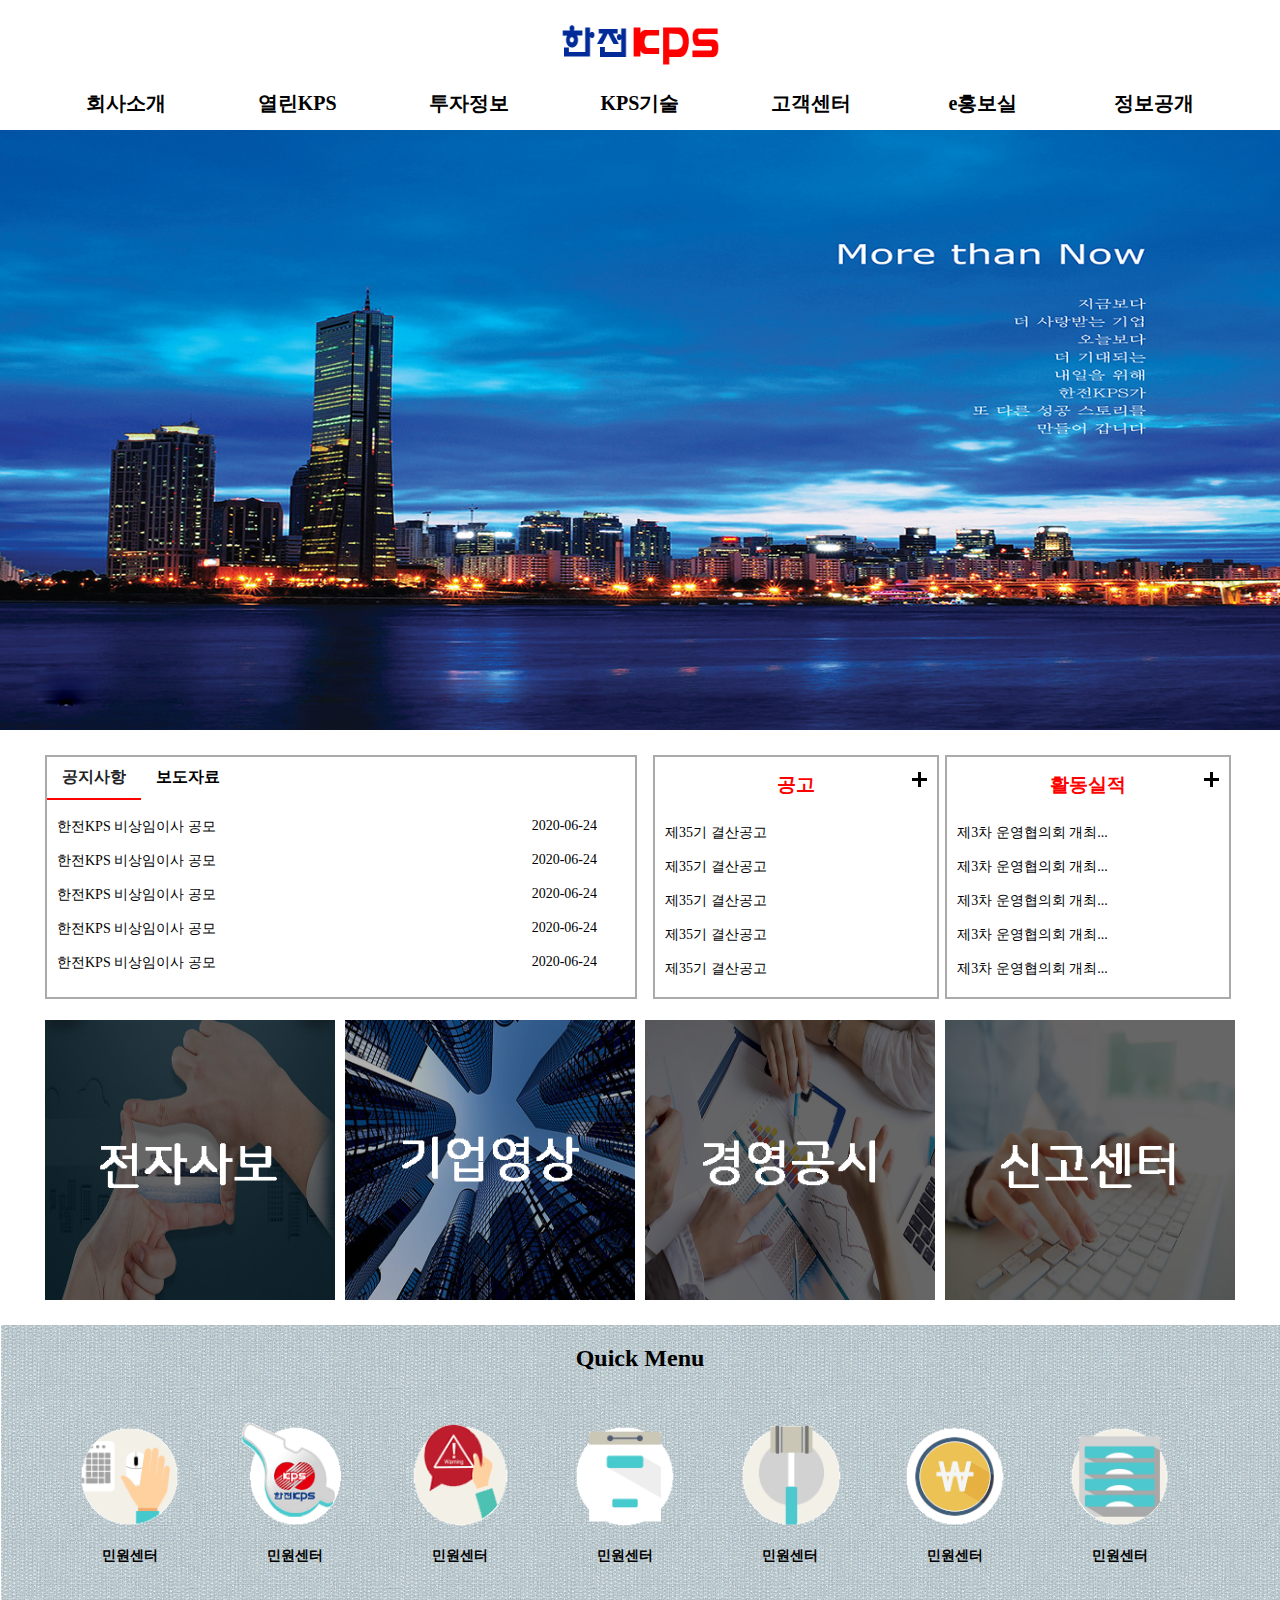
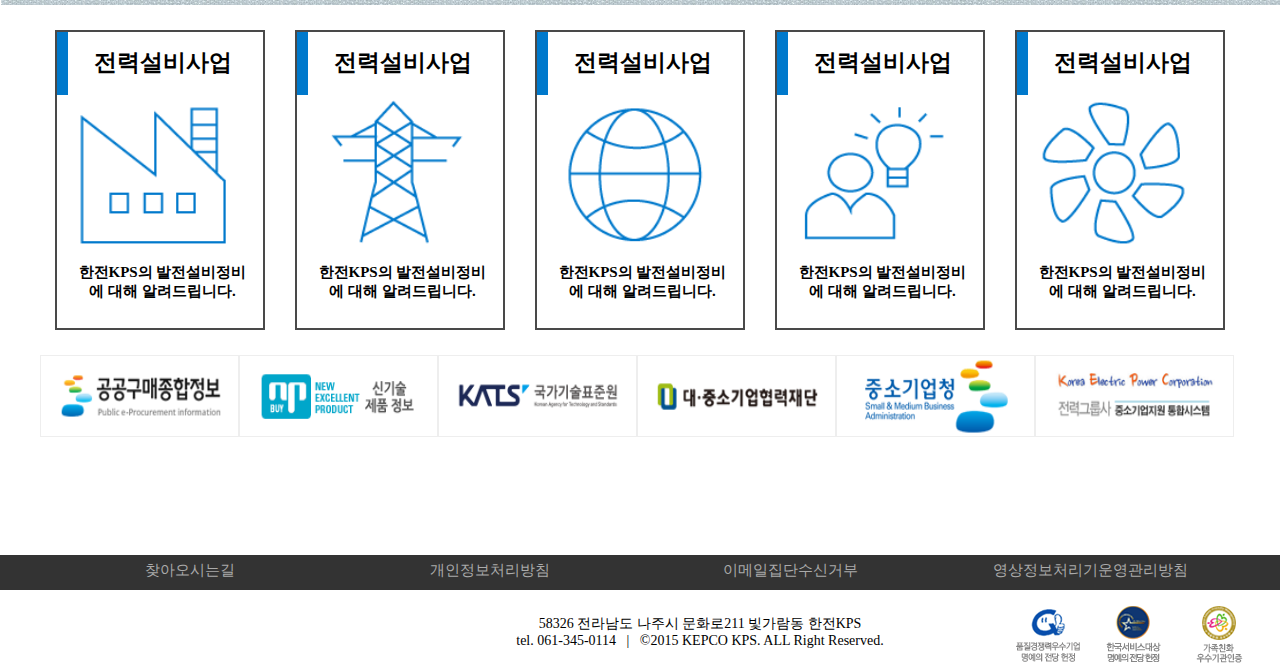
<file: index.html>
<!doctype html>
<html lang="ko">
<head>
	<meta charset="UTF-8">
	<title>한전KPS주식회사</title>
	<link rel="stylesheet" href="css/style.css"/>
	<script src="http://code.jquery.com/jquery-3.5.1.min.js"></script>
	<script src="js/gnb.js"></script>
	<script src="js/slider.js"></script>
	<script src="js/tabmenu.js"></script>
</head>
<body>
	<div id="wrap">
	  <div id="header">
	   <h1><a href="index.html"><img src="images/logo2.png" alt="kps로고"></a></h1>
	  </div><!-- header -->
      <div id="fullmenu">
	    <div id="headerBox">
		 <div id="gheader">
		   <ul id="gnb">
		     <li class="m1"><a href="sub1.html">회사소개</a>
			   <ul>
			   	<li><a href="#">CEO</a></li>
			   	<li><a href="#">VISON</a></li>
			   	<li><a href="#">연혁</a></li>
			   	<li><a href="#">조직&인력</a></li>
			   	<li><a href="#">주요사업</a></li>
			   	<li><a href="#">채용정보</a></li>
			   	<li><a href="#">KPS CI/SI</a></li>
				<li><a href="#">찾아오는길</a></li>
			   </ul>
			 </li>
		     <li class="m2"><a href="sub2.html">열린KPS</a>
			  <ul>
			  	<li><a href="#">지속가능경영</a></li>
			  	<li><a href="#">사회공헌</a></li>
			  	<li><a href="#">윤리경영 반부패 청렴센터</a></li>
			  	<li><a href="#">열린KPS 1번가<br />(국민아이디어제안)</a></li>
			  	<li><a href="#">청렴UP퀴즈</a></li>
			  	<li><a href="#">갑질사례 게시판</a></li>
			  </ul>
			 </li>
		     <li class="m3"><a href="sub3.html">투자정보</a>
			 <ul>
			 	<li><a href="#">공시정보</a></li>
			 	<li><a href="#">주식정보</a></li>
			 	<li><a href="#">재무정보</a></li>
			 	<li><a href="#">IR자료</a></li>
			 </ul>
			 </li>
		     <li class="m4"><a href="sub4.html">KPS기술</a>
			   <ul>
			   	<li><a href="#">교육훈련</a></li>
			   	<li><a href="#">연구개발</a></li>
			   	<li><a href="#">종합진단서비스</a></li>
			   	<li><a href="#">특화기술</a></li>
			   	<li><a href="#">지식재산권</a></li>
				<li><a href="#">기술제휴</a></li>
				<li><a href="#">품질활동</a></li>
			   </ul>
			 </li>
		     <li class="m5"><a href="sub5.html">고객센터</a>
			  <ul>
			  	<li><a href="#">고객현장</a></li>
			  	<li><a href="#">고객상담실</a></li>
			  	<li><a href="#">공익신고</a></li>
			  	<li><a href="#">전자신문고</a></li>
			  	<li><a href="#">입찰정보</a></li>
				<li><a href="#">KPS옴부즈만</a></li>
				<li><a href="#">청탁금지법 위반 신고센터</a></li>
				<li><a href="#">일자리 창출 안내 센터</a></li>
				<li><a href="#">시설 개방 안내</a></li>
			  </ul>
			 </li>
		     <li class="m6"><a href="sub6.html">e홍보실</a>
			 <ul>
			 	<li><a href="#">전자사보</a></li>
			 	<li><a href="#">KPS홍보관</a></li>
			 	<li><a href="#">KPS뉴스</a></li>
			 </ul>
			 </li>
		     <li class="m7"><a href="sub7.html">정보공개</a>
			 <ul>
			 	<li><a href="#">정보공개제도</a></li>
			 	<li><a href="#">사전정보제도</a></li>
			 	<li><a href="#">공공 데이터 개방·제공</a></li>
			 	<li><a href="#">법무</a></li>
			 	<li><a href="#">시규</a></li>
				<li><a href="#">시규 제·개정 예고</a></li>
			 	<li><a href="#">사업실명제</a></li>
			 </ul>
			 </li>	
		   </ul>
		 </div>
		</div>
	  </div><!-- fullmenu -->
      <div id="visual">
	    <div class="viewer">
		  <img class="active" src="images/visualImg1.png" alt="v1">
		  <img src="images/visualImg2.png" alt="v2">
		  <img src="images/visualImg3.png" alt="v3">
		</div>
	  </div><!-- visual -->
	  <script>

           var now_img,next_img;

          function fade_slider(){
             now_img =$('.viewer img:eq(0)');
             next_img =$('.viewer img:eq(1)');

              next_img.addClass('active').css('opacity',0).animate({'opacity':1},1000,function(){
              $('.viewer').append(now_img);now_img.removeClass('active'); });
             } //함수끝
            var timer = setInterval('fade_slider()',3000);

        $('viewer').hover(function(){
			clearInterval(timer);
		},
		function(){
          timer = setInterval('fade_slider()',3000);
		});

	  </script>
      <div id="content">
	     <div id="contWrap">
		  <div class="cont1">
		     <div class="left">
			  <ul class="tabs">
			    <li class="tab-link current" data-tab="tab-1">공지사항</li>
				<li class="tab-link" data-tab="tab-2">보도자료</li>
			  </ul><!-- tabs -->
			  <div id="tab-1" class="tab-content current">
			    <ul>
			    	<li><a href="#">한전KPS 비상임이사 공모</a><span>2020-06-24</span></li>
			    	<li><a href="#">한전KPS 비상임이사 공모</a><span>2020-06-24</span></li>
			    	<li><a href="#">한전KPS 비상임이사 공모</a><span>2020-06-24</span></li>
			    	<li><a href="#">한전KPS 비상임이사 공모</a><span>2020-06-24</span></li>
			    	<li><a href="#">한전KPS 비상임이사 공모</a><span>2020-06-24</span></li>
			    </ul>
			  </div><!-- tab-1 -->
			  <div id="tab-2" class="tab-content">
			    <ul>
			    	<li><a href="#">한전KPS 청렴캠페인 시행</a><span>2020-06-24</span></li>
			    	<li><a href="#">한전KPS 청렴캠페인 시행</a><span>2020-06-24</span></li>
			    	<li><a href="#">한전KPS 청렴캠페인 시행</a><span>2020-06-24</span></li>
			    	<li><a href="#">한전KPS 청렴캠페인 시행</a><span>2020-06-24</span></li>
			    	<li><a href="#">한전KPS 청렴캠페인 시행</a><span>2020-06-24</span></li>
			    </ul>
			  </div><!-- tab-2 -->
			 </div><!-- left -->
             <div class="right">
			   <div class="box1"><h3>공고</h3>
			    <ul>
			    	<li><a href="#">제35기 결산공고</a></li>
			    	<li><a href="#">제35기 결산공고</a></li>
			    	<li><a href="#">제35기 결산공고</a></li>
			    	<li><a href="#">제35기 결산공고</a></li>
			    	<li><a href="#">제35기 결산공고</a></li>
			    </ul>
				<p><a href="#"><img src="images/plus.png" alt="더보기"></a></p>
			   </div><!-- box1 -->
               <div class="box2"><h3>활동실적</h3>
			    <ul>
			    	<li><a href="#">제3차 운영협의회 개최...</a></li>
			    	<li><a href="#">제3차 운영협의회 개최...</a></li>
			    	<li><a href="#">제3차 운영협의회 개최...</a></li>
			    	<li><a href="#">제3차 운영협의회 개최...</a></li>
			    	<li><a href="#">제3차 운영협의회 개최...</a></li>
			    </ul>
				<p><a href="#"><img src="images/plus.png" alt="더보기"></a></p>
			   </div><!-- box2 -->
			 </div><!-- right -->
		  </div><!-- cont1 end -->

		  <div class="cont2">
		    <a href="#"><img src="images/cont3-1.png" alt="전자사보"></a>
			<a href="#"><img src="images/cont3-2.png" alt="기업영상"></a>
			<a href="#"><img src="images/cont3-3.png" alt="경영공시"></a>
			<a href="#"><img src="images/cont3-4.png" alt="신고센터"></a>
		  </div><!-- cont2 end -->

		  <div class="cont3"><!-- quick menu -->
		    <div class="lnb">
			 <h2>Quick Menu</h2>
			 <ul id="Quick">
			    <li><a href="#">
			    		<img src="images/cont3_1_img1.png" alt="">
			    		<p>민원센터</p>
			    	</a></li>
			    <li><a href="#">
			    		<img src="images/cont3_2_img2.png" alt="">
			    		<p>민원센터</p>
			    	</a></li>
			    <li><a href="#">
			    		<img src="images/cont3_3_img3.png" alt="">
			    		<p>민원센터</p>
			    	</a></li>
			    <li><a href="#">
			    		<img src="images/cont3_4_img4.png" alt="">
			    		<p>민원센터</p>
			    	</a></li>
			    <li><a href="#">
			    		<img src="images/cont3_5_img5.png" alt="">
			    		<p>민원센터</p>
			    	</a></li>
			    <li><a href="#">
			    		<img src="images/cont3_6_img6.png" alt="">
			    		<p>민원센터</p>
			    	</a></li>
			    <li><a href="#">
			    		<img src="images/cont3_7_img7.png" alt="">
			    		<p>민원센터</p>
			    	</a></li>
			 </ul>
			</div>
		  </div><!-- cont3 end -->
		  <div class="cont4">
		    <div class="box3">
			 <h3><a href="#">전력설비사업</a></h3>
			 <a href="#">
			  <img src="images/cont4-1_2.png" alt="전력설비사업">
			  <p>한전KPS의 발전설비정비에 대해 알려드립니다.</p>
			 </a>
			</div>
			<div class="box4">
			 <h3><a href="#">전력설비사업</a></h3>
			 <a href="#">
			  <img src="images/cont4-2_2.png" alt="전력설비사업">
			  <p>한전KPS의 발전설비정비에 대해 알려드립니다.</p>
			 </a>
			</div>
			<div class="box5">
			 <h3><a href="#">전력설비사업</a></h3>
			 <a href="#">
			  <img src="images/cont4-3_2.png" alt="전력설비사업">
			  <p>한전KPS의 발전설비정비에 대해 알려드립니다.</p>
			 </a>
			</div>
			<div class="box6">
			 <h3><a href="#">전력설비사업</a></h3>
			 <a href="#">
			  <img src="images/cont4-4_2.png" alt="전력설비사업">
			  <p>한전KPS의 발전설비정비에 대해 알려드립니다.</p>
			 </a>
			</div>
			<div class="box7">
			 <h3><a href="#">전력설비사업</a></h3>
			 <a href="#">
			  <img src="images/cont4-5_2.png" alt="전력설비사업">
			  <p>한전KPS의 발전설비정비에 대해 알려드립니다.</p>
			 </a>
			</div>
		  </div><!-- cont4 end -->

		  <div class="cont5">
		    <ul>
		    	<li><a href="#"><img src="images/cont6-1.png" alt="cont1"></a></li>
		    	<li><a href="#"><img src="images/cont6-2.png" alt="cont2"></a></li>
		    	<li><a href="#"><img src="images/cont6-3.png" alt="cont3"></a></li>
		    	<li><a href="#"><img src="images/cont6-4.png" alt="cont4"></a></li>
		    	<li><a href="#"><img src="images/cont6-5.png" alt="cont5"></a></li>
		    	<li><a href="#"><img src="images/cont6-6.png" alt="cont6"></a></li>
		    </ul>
		  </div><!-- cont5 end -->
		 </div>
	  </div><!-- content -->
	  <div id="footer">
	   <div class="contact">
	     <ul>
	     	<li><a href="#">찾아오시는길</a></li>
	     	<li><a href="#">개인정보처리방침</a></li>
	     	<li><a href="#">이메일집단수신거부</a></li>
	     	<li><a href="#">영상정보처리기운영관리방침</a></li>
	     </ul>
	   </div><!-- contact end -->
       <div class="address">
	    <p class="add">58326 전라남도 나주시 문화로211  빛가람동 한전KPS <br>
		 tel. 061-345-0114 &nbsp; | &nbsp; &copy;2015 KEPCO KPS. ALL Right  Reserved.
		</p>
		<ul>
		 <li><a href="#"><img src="images/footer_icon1.png" alt="1"></a></li>
		 <li><a href="#"><img src="images/footer_icon2.png" alt="2"></a></li>
		 <li><a href="#"><img src="images/footer_icon3.png" alt="3"></a></li>
		 <li><a href="#"><img src="images/footer_icon4.jpg" alt="4"></a></li>
		</ul>
	   </div><!-- address -->
	  </div>
	</div><!-- wrap -->
</body>
</html>
</file>
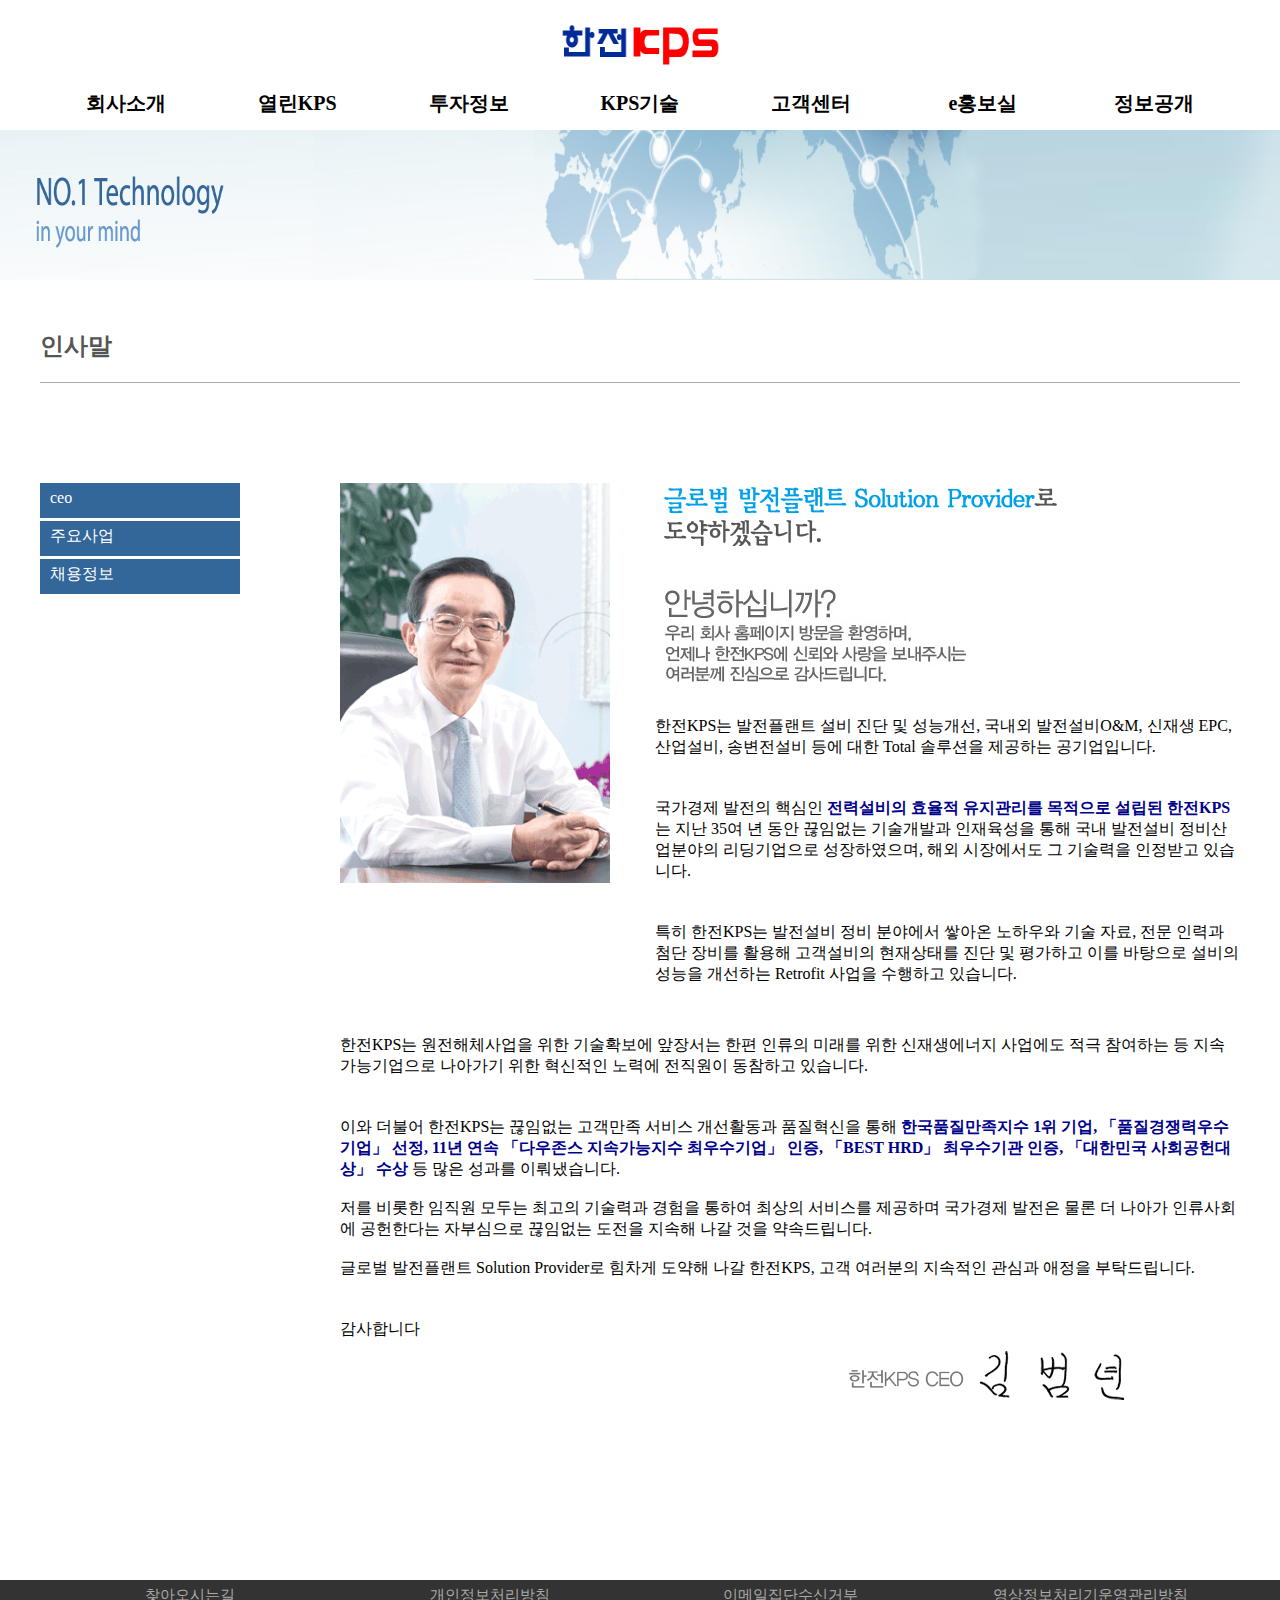
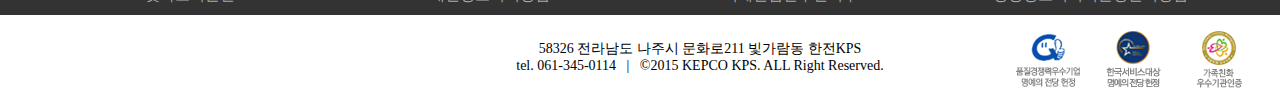
<file: sub1.html>
<!doctype html>
<html lang="en">
<head>
	<meta charset="UTF-8">
	<title>회사소개</title>
    <link rel="stylesheet" href="css/style.css">
	<link rel="stylesheet" href="css/sub1.css">
    
	<script src="http://code.jquery.com/jquery-3.5.1.min.js"></script>
	<script src="js/gnb.js"></script>
	<script src="js/navi.js"></script>
	<!-- <script src="js/tabmenu.js"></script> -->
</head>
<body>
	<div id="wrap">
	 <div id="header">
	  <h1><a href="index.html"><img src="images/logo2.png" alt="logo"></a></h1>
	 </div>
      <div id="fullmenu">
	    <div id="headerBox">
		 <div id="gheader">
		   <ul id="gnb">
		     <li class="m1"><a href="sub1.html">회사소개</a>
			   <ul>
			   	<li><a href="#">CEO</a></li>
			   	<li><a href="#">VISON</a></li>
			   	<li><a href="#">연혁</a></li>
			   	<li><a href="#">조직&인력</a></li>
			   	<li><a href="#">주요사업</a></li>
			   	<li><a href="#">채용정보</a></li>
			   	<li><a href="#">KPS CI/SI</a></li>
				<li><a href="#">찾아오는길</a></li>
			   </ul>
			 </li>
		     <li class="m2"><a href="sub2.html">열린KPS</a>
			  <ul>
			  	<li><a href="#">지속가능경영</a></li>
			  	<li><a href="#">사회공헌</a></li>
			  	<li><a href="#">윤리경영 반부패 청렴센터</a></li>
			  	<li><a href="#">열린KPS 1번가<br />(국민아이디어제안)</a></li>
			  	<li><a href="#">청렴UP퀴즈</a></li>
			  	<li><a href="#">갑질사례 게시판</a></li>
			  </ul>
			 </li>
		     <li class="m3"><a href="sub3.html">투자정보</a>
			 <ul>
			 	<li><a href="#">공시정보</a></li>
			 	<li><a href="#">주식정보</a></li>
			 	<li><a href="#">재무정보</a></li>
			 	<li><a href="#">IR자료</a></li>
			 </ul>
			 </li>
		     <li class="m4"><a href="sub4.html">KPS기술</a>
			   <ul>
			   	<li><a href="#">교육훈련</a></li>
			   	<li><a href="#">연구개발</a></li>
			   	<li><a href="#">종합진단서비스</a></li>
			   	<li><a href="#">특화기술</a></li>
			   	<li><a href="#">지식재산권</a></li>
				<li><a href="#">기술제휴</a></li>
				<li><a href="#">품질활동</a></li>
			   </ul>
			 </li>
		     <li class="m5"><a href="sub5.html">고객센터</a>
			  <ul>
			  	<li><a href="#">고객현장</a></li>
			  	<li><a href="#">고객상담실</a></li>
			  	<li><a href="#">공익신고</a></li>
			  	<li><a href="#">전자신문고</a></li>
			  	<li><a href="#">입찰정보</a></li>
				<li><a href="#">KPS옴부즈만</a></li>
				<li><a href="#">청탁금지법 위반 신고센터</a></li>
				<li><a href="#">일자리 창출 안내 센터</a></li>
				<li><a href="#">시설 개방 안내</a></li>
			  </ul>
			 </li>
		     <li class="m6"><a href="sub6.html">e홍보실</a>
			 <ul>
			 	<li><a href="#">전자사보</a></li>
			 	<li><a href="#">KPS홍보관</a></li>
			 	<li><a href="#">KPS뉴스</a></li>
			 </ul>
			 </li>
		     <li class="m7"><a href="sub7.html">정보공개</a>
			 <ul>
			 	<li><a href="#">정보공개제도</a></li>
			 	<li><a href="#">사전정보제도</a></li>
			 	<li><a href="#">공공 데이터 개방·제공</a></li>
			 	<li><a href="#">법무</a></li>
			 	<li><a href="#">시규</a></li>
				<li><a href="#">시규 제·개정 예고</a></li>
			 	<li><a href="#">사업실명제</a></li>
			 </ul>
			 </li>	
		   </ul>
		 </div>
		</div>
	  </div><!-- fullmenu --> 
	  <div id="sub1_visual">
	    <img src="images/sub_visual1.png" alt="Tech">
	  </div><!-- visual -->
	  <div id="conWrap">
	    <div id="sub2">
		 <h2>인사말</h2>
		</div>
		<!-- 왼쪽메뉴 -->
		<div id="nav">
		 <ul class="navi">
		    <li class="group">
			  <div class="title">ceo</div>
			   <ul class="sub">
			    <li><a href="#">인사말</a></li>
			    <li><a href="#">경영방침</a></li>
			    <li><a href="#">프로필</a></li>
			   </ul>
			</li>
			<li class="group">
			  <div class="title">주요사업</div>
			   <ul class="sub">
			    <li><a href="#">발전설비장비</a></li>
			    <li><a href="#">송변전설비</a></li>
			    <li><a href="#">해외사업</a></li>
				<li><a href="#">전문기술서비스</a></li>
			   </ul>
			</li>
			<li class="group">
			  <div class="title">채용정보</div>
			   <ul class="sub">
			    <li><a href="#">인재상</a></li>
			    <li><a href="#">인사제도 및 복리후생</a></li>
			    <li><a href="#">채용공고</a></li>
			   </ul>
			</li>
		 </ul><!-- navi -->
		</div><!-- nav -->
        
		<div id="con1">
		 <div class="box8">
		   <div class="left_box">
		    <img src="images/sub1.gif" alt="ceo이미지">
		   </div>
		   <div class="right_box">
		    <img src="images/sub1_01.gif" alt="글로벌 발전플랜트...">
			<p class="p1">한전KPS는 발전플랜트 설비 진단 및 성능개선, 국내외 발전설비O&M, 신재생 EPC, 산업설비, 송변전설비 등에 대한 Total 솔루션을 제공하는 공기업입니다.</p>
			<p class="p2">국가경제 발전의 핵심인 <strong>전력설비의 효율적 유지관리를 목적으로 설립된 한전KPS</strong>는 지난 35여 년 동안 끊임없는 기술개발과 인재육성을 통해 국내 발전설비 정비산업분야의 리딩기업으로 성장하였으며, 해외 시장에서도 그 기술력을 인정받고 있습니다.</p>
			<p class="p3">특히 한전KPS는 발전설비 정비 분야에서 쌓아온 노하우와 기술 자료, 전문 인력과 첨단 장비를 활용해 고객설비의 현재상태를 진단 및 평가하고 이를 바탕으로 설비의 성능을 개선하는 Retrofit 사업을 수행하고 있습니다.</p>
			<p class="p4">한전KPS는 원전해체사업을 위한 기술확보에 앞장서는 한편 인류의 미래를 위한 신재생에너지 사업에도 적극 참여하는 등  지속가능기업으로 나아가기 위한 혁신적인 노력에 전직원이 동참하고 있습니다.</p>
			<p class="p5">이와 더불어 한전KPS는 끊임없는 고객만족 서비스 개선활동과 품질혁신을 통해 <strong>한국품질만족지수 1위 기업, 「품질경쟁력우수기업」 선정, 11년 연속 「다우존스 지속가능지수 최우수기업」 인증, 「BEST HRD」 최우수기관 인증, 「대한민국 사회공헌대상」 수상</strong> 등 많은 성과를 이뤄냈습니다. <br /><br />저를 비롯한 임직원 모두는 최고의 기술력과 경험을 통하여 최상의 서비스를 제공하며 국가경제 발전은 물론 더 나아가 인류사회에 공헌한다는 자부심으로 끊임없는 도전을 지속해 나갈 것을 약속드립니다.
             <br /><br />글로벌 발전플랜트 Solution Provider로 힘차게 도약해 나갈 한전KPS, 고객 여러분의 지속적인 관심과 애정을 부탁드립니다.</p>
			<p class="p8">감사합니다</p>
			 <a href="#" class="bottom"><img src="images/img1.gif" alt="ceo 김범년"></a>
		   </div><!-- right -->
		 </div><!--box8 -->
		</div><!--con1 -->
	  </div> <!-- conWrap -->
	  
	  <div id="footer">
	   <div class="contact">
	     <ul>
	     	<li><a href="#">찾아오시는길</a></li>
	     	<li><a href="#">개인정보처리방침</a></li>
	     	<li><a href="#">이메일집단수신거부</a></li>
	     	<li><a href="#">영상정보처리기운영관리방침</a></li>
	     </ul>
	   </div><!-- contact end -->
       <div class="address">
	    <p class="add">58326 전라남도 나주시 문화로211  빛가람동 한전KPS <br>
		 tel. 061-345-0114 &nbsp; | &nbsp; &copy;2015 KEPCO KPS. ALL Right  Reserved.
		</p>
		<ul>
		 <li><a href="#"><img src="images/footer_icon1.png" alt="1"></a></li>
		 <li><a href="#"><img src="images/footer_icon2.png" alt="2"></a></li>
		 <li><a href="#"><img src="images/footer_icon3.png" alt="3"></a></li>
		 <li><a href="#"><img src="images/footer_icon4.jpg" alt="4"></a></li>
		</ul>
	   </div><!-- address -->
	  </div><!-- footer -->

	</div><!-- Wrap -->
</body>
</html>
</file>
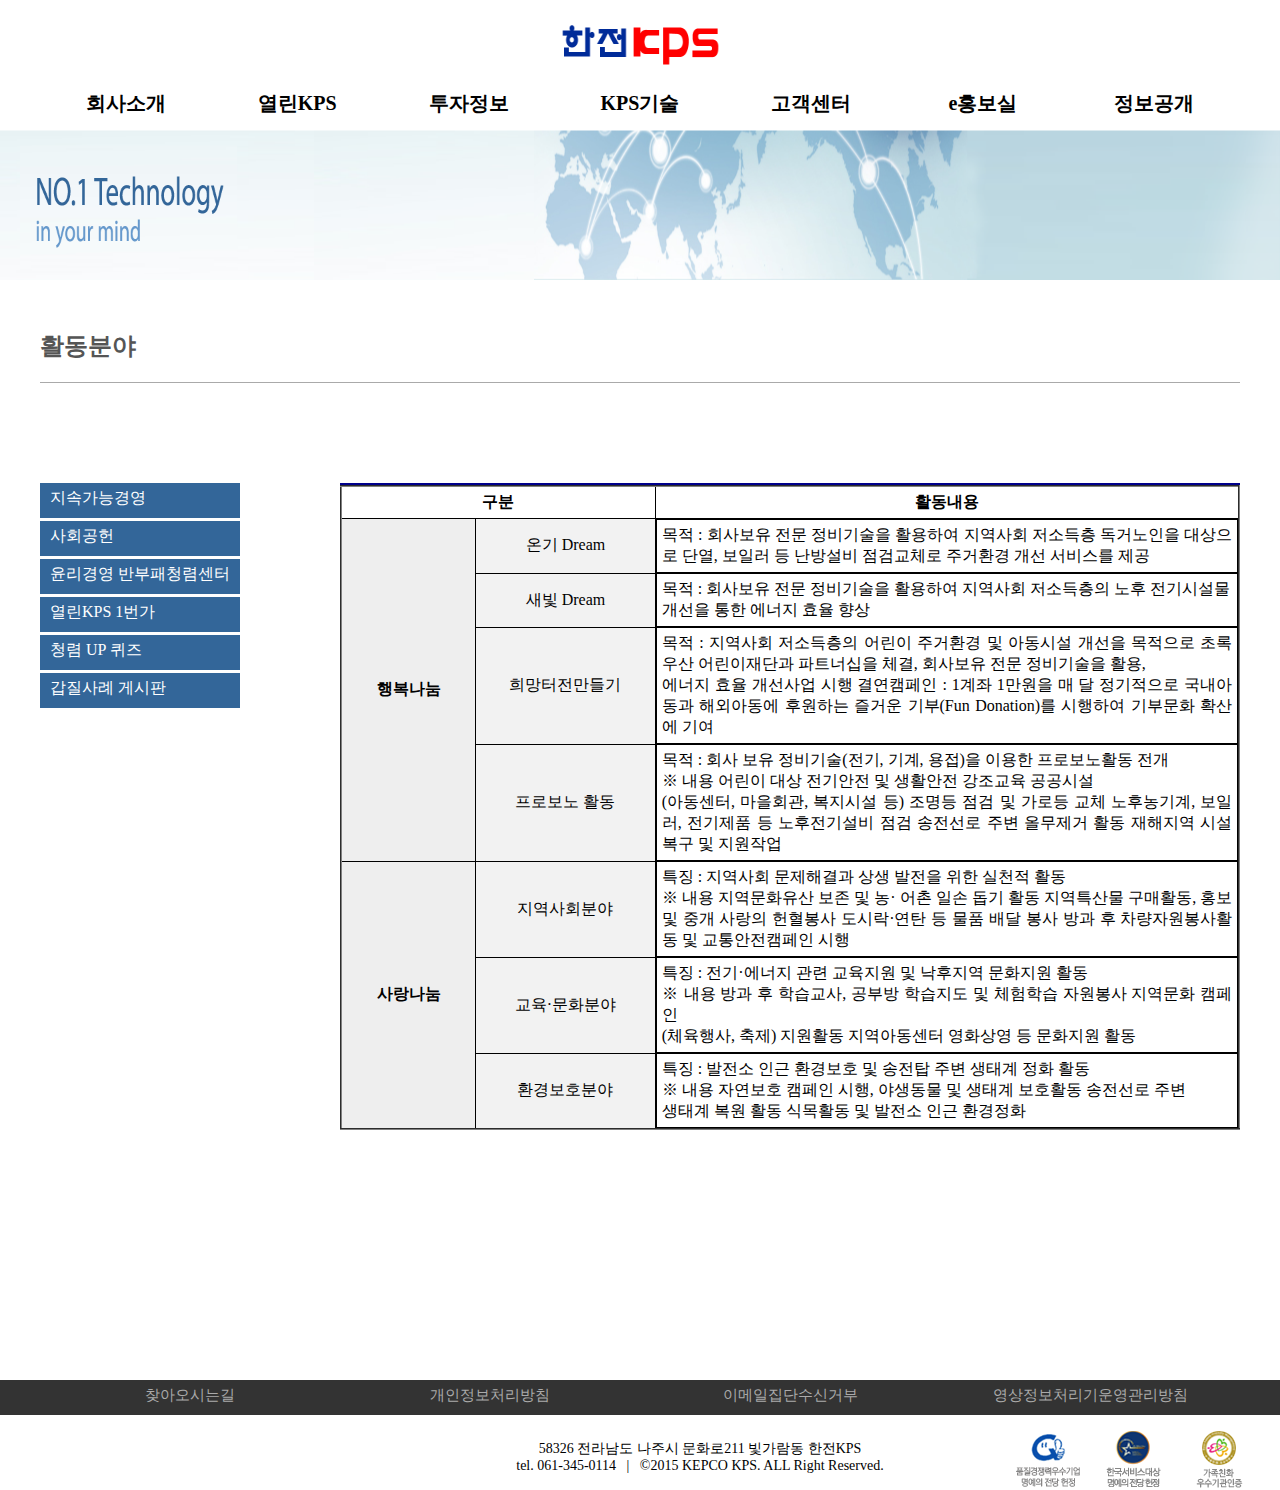
<file: sub2.html>
<!doctype html>
<html lang="en">
<head>
	<meta charset="UTF-8">
	<title>열린KPS</title>
    <link rel="stylesheet" href="css/style.css">
	<link rel="stylesheet" href="css/sub2.css">
    
	<script src="http://code.jquery.com/jquery-3.5.1.min.js"></script>
	<script src="js/gnb.js"></script>
	<script src="js/navi.js"></script>
	<!-- <script src="js/tabmenu.js"></script> -->
</head>
<body>
	<div id="wrap">
	 <div id="header">
	  <h1><a href="index.html"><img src="images/logo2.png" alt="logo"></a></h1>
	 </div>
      <div id="fullmenu">
	    <div id="headerBox">
		 <div id="gheader">
		   <ul id="gnb">
		     <li class="m1"><a href="sub1.html">회사소개</a>
			   <ul>
			   	<li><a href="#">CEO</a></li>
			   	<li><a href="#">VISON</a></li>
			   	<li><a href="#">연혁</a></li>
			   	<li><a href="#">조직&인력</a></li>
			   	<li><a href="#">주요사업</a></li>
			   	<li><a href="#">채용정보</a></li>
			   	<li><a href="#">KPS CI/SI</a></li>
				<li><a href="#">찾아오는길</a></li>
			   </ul>
			 </li>
		     <li class="m2"><a href="sub2.html">열린KPS</a>
			  <ul>
			  	<li><a href="#">지속가능경영</a></li>
			  	<li><a href="#">사회공헌</a></li>
			  	<li><a href="#">윤리경영 반부패 청렴센터</a></li>
			  	<li><a href="#">열린KPS 1번가<br />(국민아이디어제안)</a></li>
			  	<li><a href="#">청렴UP퀴즈</a></li>
			  	<li><a href="#">갑질사례 게시판</a></li>
			  </ul>
			 </li>
		     <li class="m3"><a href="sub3.html">투자정보</a>
			 <ul>
			 	<li><a href="#">공시정보</a></li>
			 	<li><a href="#">주식정보</a></li>
			 	<li><a href="#">재무정보</a></li>
			 	<li><a href="#">IR자료</a></li>
			 </ul>
			 </li>
		     <li class="m4"><a href="sub4.html">KPS기술</a>
			   <ul>
			   	<li><a href="#">교육훈련</a></li>
			   	<li><a href="#">연구개발</a></li>
			   	<li><a href="#">종합진단서비스</a></li>
			   	<li><a href="#">특화기술</a></li>
			   	<li><a href="#">지식재산권</a></li>
				<li><a href="#">기술제휴</a></li>
				<li><a href="#">품질활동</a></li>
			   </ul>
			 </li>
		     <li class="m5"><a href="sub5.html">고객센터</a>
			  <ul>
			  	<li><a href="#">고객현장</a></li>
			  	<li><a href="#">고객상담실</a></li>
			  	<li><a href="#">공익신고</a></li>
			  	<li><a href="#">전자신문고</a></li>
			  	<li><a href="#">입찰정보</a></li>
				<li><a href="#">KPS옴부즈만</a></li>
				<li><a href="#">청탁금지법 위반 신고센터</a></li>
				<li><a href="#">일자리 창출 안내 센터</a></li>
				<li><a href="#">시설 개방 안내</a></li>
			  </ul>
			 </li>
		     <li class="m6"><a href="sub6.html">e홍보실</a>
			 <ul>
			 	<li><a href="#">전자사보</a></li>
			 	<li><a href="#">KPS홍보관</a></li>
			 	<li><a href="#">KPS뉴스</a></li>
			 </ul>
			 </li>
		     <li class="m7"><a href="sub7.html">정보공개</a>
			 <ul>
			 	<li><a href="#">정보공개제도</a></li>
			 	<li><a href="#">사전정보제도</a></li>
			 	<li><a href="#">공공 데이터 개방·제공</a></li>
			 	<li><a href="#">법무</a></li>
			 	<li><a href="#">시규</a></li>
				<li><a href="#">시규 제·개정 예고</a></li>
			 	<li><a href="#">사업실명제</a></li>
			 </ul>
			 </li>	
		   </ul>
		 </div>
		</div>
	  </div><!-- fullmenu --> 

	  <!-- sub2 콘텐츠 시작 -->
	  <div id="sub2_visual">
	     <img src="images/sub_visual2.png" alt="tech" />
	  </div>
	  <div id="conWrap">
	   <div id="sub2">
	     <h2>활동분야</h2>	
	   </div><!-- sub2 end -->
	   <div id="nav">
	    <ul class="navi">
		   <li class="group">
		     <div class="title">지속가능경영</div>
			  <!-- ul.sub>(li>a{지속가능경영개요})*4 -->
			  <ul class="sub">
			  	<li><a href="#">지속가능경영개요</a></li>
			  	<li><a href="#">지속가능경영강령</a></li>
			  	<li><a href="#">UN글로벌 컴팩트 지지선언</a></li>
			  	<li><a href="#">지속가능경영보고서</a></li>
			  </ul>
		   </li>
		   <li class="group">
		     <div class="title">사회공헌</div>
			  <!-- ul.sub>(li>a{지속가능경영개요})*4 -->
			  <ul class="sub">
			  	<li><a href="#">한전KPS한마음봉사단소개</a></li>
			  	<li><a href="#">활동분야</a></li>
			  	<li><a href="#">활동소식</a></li>
			  	<li><a href="#">나눔네트워크</a></li>
			  </ul>
		   </li>
		   <li class="group">
		       <div class="title">윤리경영 반부패청렴센터</div>
			  <!-- ul.sub>(li>a{지속가능경영개요})*4 -->
			  <ul class="sub">
			  	<li><a href="#">도입배경</a></li>
			  	<li><a href="#">관련규정</a></li>
			  	<li><a href="#">사이버윤리센터</a></li>
			  	<li><a href="#">추진실적</a></li>
				<li><a href="#">반부패 청렴자료</a></li>
				<li><a href="#">업무추진비</a></li>
				<li><a href="#">국외출장계획서,결과보고서</a></li>
				<li><a href="#">부패공작자 현황</a></li>
				<li><a href="#">퇴직자 재취업 신고센터</a></li>
			  </ul>
		   </li>
		   <li class="group">
		       <div class="title">열린KPS 1번가</div>
		   </li>
		   <li class="group">
		       <div class="title">청렴 UP 퀴즈</div>
		   </li>
		   <li class="group">
		       <div class="title">갑질사례 게시판</div>
		   </li>
		</ul>
	   </div><!-- nav end -->
	   <div id="con1">
	    <div class="box8">
		 <table style="width:100%" border="2">
		    <colgroup>
			  <col width="15%"/>
			  <col width="20%"/>
			  <col width="65%"/>
			</colgroup>
			<tr style="background:#fff">
			  <th colspan="2">구분</th> <th>활동내용</th>
			</tr>
			<th rowspan="4" class="title1">행복나눔</th> 
			  <td class="title">온기 Dream</td>
			  <td class="text">목적 : 회사보유 전문 정비기술을 활용하여 지역사회 저소득층 독거노인을 대상으로 단열, 보일러 등 난방설비 점검교체로 주거환경 개선 서비스를 제공</td>
			  <tr>
			    <td class="title">새빛 Dream</td>
				<td class="text">목적 : 회사보유 전문 정비기술을 활용하여 지역사회 저소득층의 노후 전기시설물 <br />개선을 통한 에너지 효율 향상	</td>
			  </tr>
			  <tr>
			    <td class="title">희망터전만들기</td>
				<td class="text">목적 : 지역사회 저소득층의 어린이 주거환경 및 아동시설 개선을 목적으로 초록우산 어린이재단과 파트너십을 체결, 회사보유 전문 정비기술을 활용,<br />에너지 효율 개선사업 시행 결연캠페인 : 1계좌 1만원을 매 달 정기적으로 국내아동과 해외아동에 후원하는 즐거운 기부(Fun Donation)를 시행하여 기부문화 확산에 기여</td>
			  </tr>	
			  <tr>
			    <td class="title">프로보노 활동</td>
				<td class="text">목적 : 회사 보유 정비기술(전기, 기계, 용접)을 이용한 프로보노활동 전개<br />
                       ※ 내용 어린이 대상 전기안전 및 생활안전 강조교육
                       공공시설<br />(아동센터, 마을회관, 복지시설 등) 조명등 점검 및 가로등 교체
                       노후농기계, 보일러, 전기제품 등 노후전기설비 점검
                       송전선로 주변 올무제거 활동
                       재해지역 시설복구 및 지원작업	</td>
			  </tr>	
			  <!-- 2단 영역 -->
			  <tr>
			    <th rowspan="3" class="title1">사랑나눔</th>
			    <td class="title">지역사회분야</td>
				<td class="text">특징 : 지역사회 문제해결과 상생 발전을 위한 실천적 활동<br />
                        ※ 내용
                        지역문화유산 보존 및 농· 어촌 일손 돕기 활동
                        지역특산물 구매활동, 홍보 및 중개
                       사랑의 헌혈봉사
                       도시락·연탄 등 물품 배달 봉사
                       방과 후 차량자원봉사활동 및 교통안전캠페인 시행</td>
			  </tr>
			  <tr>
			    <td class="title">교육·문화분야</td>
				<td class="text">특징 : 전기·에너지 관련 교육지원 및 낙후지역 문화지원 활동<br />
                ※ 내용
                방과 후 학습교사, 공부방 학습지도 및 체험학습 자원봉사
                지역문화 캠페인<br />(체육행사, 축제) 지원활동
                지역아동센터 영화상영 등 문화지원 활동	</td>
			  </tr>
			  <tr>
			    <td class="title">환경보호분야</td>
				<td class="text">특징 : 발전소 인근 환경보호 및 송전탑 주변 생태계 정화 활동<br />
                ※ 내용
                자연보호 캠페인 시행, 야생동물 및 생태계 보호활동
                송전선로 주변 <br />생태계 복원 활동 식목활동 및 발전소 인근 환경정화</td>
			  </tr>
		 </table>
		</div>
	   </div>
	  </div><!-- conWrap end -->
	  <!-- sub2 콘텐츠 end -->

	  <div id="footer">
	   <div class="contact">
	     <ul>
	     	<li><a href="#">찾아오시는길</a></li>
	     	<li><a href="#">개인정보처리방침</a></li>
	     	<li><a href="#">이메일집단수신거부</a></li>
	     	<li><a href="#">영상정보처리기운영관리방침</a></li>
	     </ul>
	   </div><!-- contact end -->
       <div class="address">
	    <p class="add">58326 전라남도 나주시 문화로211  빛가람동 한전KPS <br>
		 tel. 061-345-0114 &nbsp; | &nbsp; &copy;2015 KEPCO KPS. ALL Right  Reserved.
		</p>
		<ul>
		 <li><a href="#"><img src="images/footer_icon1.png" alt="1"></a></li>
		 <li><a href="#"><img src="images/footer_icon2.png" alt="2"></a></li>
		 <li><a href="#"><img src="images/footer_icon3.png" alt="3"></a></li>
		 <li><a href="#"><img src="images/footer_icon4.jpg" alt="4"></a></li>
		</ul>
	   </div><!-- address -->
	  </div><!-- footer -->

	</div><!-- Wrap -->
</body>
</html>
</file>
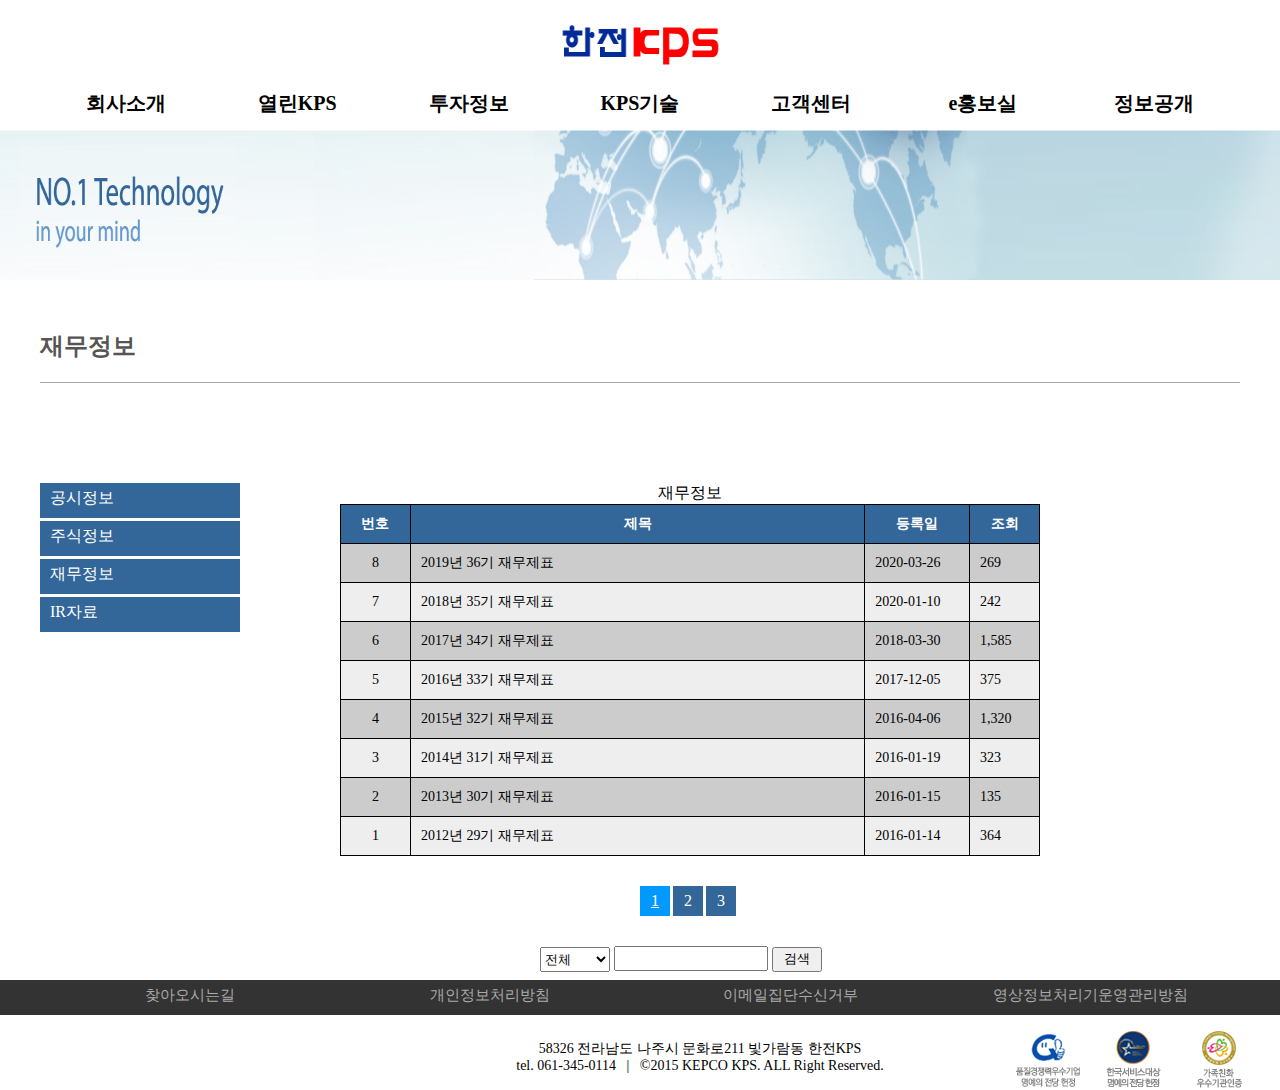
<file: sub3.html>
<!doctype html>
<html lang="en">
<head>
	<meta charset="UTF-8">
	<title>투자정보</title>
    <link rel="stylesheet" href="css/style.css">
	<link rel="stylesheet" href="css/sub3.css">
    
	<script src="http://code.jquery.com/jquery-3.5.1.min.js"></script>
	<script src="js/gnb.js"></script>
	<script src="js/navi.js"></script>
	<!-- <script src="js/tabmenu.js"></script> -->
</head>
<body>
	<div id="wrap">
	 <div id="header">
	  <h1><a href="index.html"><img src="images/logo2.png" alt="logo"></a></h1>
	 </div>
      <div id="fullmenu">
	    <div id="headerBox">
		 <div id="gheader">
		   <ul id="gnb">
		     <li class="m1"><a href="sub1.html">회사소개</a>
			   <ul>
			   	<li><a href="#">CEO</a></li>
			   	<li><a href="#">VISON</a></li>
			   	<li><a href="#">연혁</a></li>
			   	<li><a href="#">조직&인력</a></li>
			   	<li><a href="#">주요사업</a></li>
			   	<li><a href="#">채용정보</a></li>
			   	<li><a href="#">KPS CI/SI</a></li>
				<li><a href="#">찾아오는길</a></li>
			   </ul>
			 </li>
		     <li class="m2"><a href="sub2.html">열린KPS</a>
			  <ul>
			  	<li><a href="#">지속가능경영</a></li>
			  	<li><a href="#">사회공헌</a></li>
			  	<li><a href="#">윤리경영 반부패 청렴센터</a></li>
			  	<li><a href="#">열린KPS 1번가<br />(국민아이디어제안)</a></li>
			  	<li><a href="#">청렴UP퀴즈</a></li>
			  	<li><a href="#">갑질사례 게시판</a></li>
			  </ul>
			 </li>
		     <li class="m3"><a href="sub3.html">투자정보</a>
			 <ul>
			 	<li><a href="#">공시정보</a></li>
			 	<li><a href="#">주식정보</a></li>
			 	<li><a href="#">재무정보</a></li>
			 	<li><a href="#">IR자료</a></li>
			 </ul>
			 </li>
		     <li class="m4"><a href="sub4.html">KPS기술</a>
			   <ul>
			   	<li><a href="#">교육훈련</a></li>
			   	<li><a href="#">연구개발</a></li>
			   	<li><a href="#">종합진단서비스</a></li>
			   	<li><a href="#">특화기술</a></li>
			   	<li><a href="#">지식재산권</a></li>
				<li><a href="#">기술제휴</a></li>
				<li><a href="#">품질활동</a></li>
			   </ul>
			 </li>
		     <li class="m5"><a href="sub5.html">고객센터</a>
			  <ul>
			  	<li><a href="#">고객현장</a></li>
			  	<li><a href="#">고객상담실</a></li>
			  	<li><a href="#">공익신고</a></li>
			  	<li><a href="#">전자신문고</a></li>
			  	<li><a href="#">입찰정보</a></li>
				<li><a href="#">KPS옴부즈만</a></li>
				<li><a href="#">청탁금지법 위반 신고센터</a></li>
				<li><a href="#">일자리 창출 안내 센터</a></li>
				<li><a href="#">시설 개방 안내</a></li>
			  </ul>
			 </li>
		     <li class="m6"><a href="sub6.html">e홍보실</a>
			 <ul>
			 	<li><a href="#">전자사보</a></li>
			 	<li><a href="#">KPS홍보관</a></li>
			 	<li><a href="#">KPS뉴스</a></li>
			 </ul>
			 </li>
		     <li class="m7"><a href="sub7.html">정보공개</a>
			 <ul>
			 	<li><a href="#">정보공개제도</a></li>
			 	<li><a href="#">사전정보제도</a></li>
			 	<li><a href="#">공공 데이터 개방·제공</a></li>
			 	<li><a href="#">법무</a></li>
			 	<li><a href="#">시규</a></li>
				<li><a href="#">시규 제·개정 예고</a></li>
			 	<li><a href="#">사업실명제</a></li>
			 </ul>
			 </li>	
		   </ul>
		 </div>
		</div>
	  </div><!-- fullmenu --> 

	  <!-- sub3 콘텐츠 시작 -->
	  <div id="sub3_visual">
	     <img src="images/sub_visual2.png" alt="tech" />
	  </div>
	  <div id="conWrap">
        <div id="sub3">
		  <h2>재무정보</h2>
		</div>
		<div id="nav">
		   <ul class="navi">
		      <li class="group">
			   <div class="title">공시정보</div>
			   <ul class="sub">
			      <li><a href="#">기업공시</a></li>
				  <li><a href="#">경영공시</a></li>
				  <li><a href="#">공고</a></li>
			   </ul>
			  </li>

			  <li class="group">
			   <div class="title">주식정보</div>
			   <ul class="sub">
			      <li><a href="#">주식현황</a></li>
				  <li><a href="#">배당실적</a></li>
			   </ul>
			  </li>

			  <li class="group">
			   <div class="title">재무정보</div>
              </li>

			  <li class="group">
			   <div class="title">IR자료</div>
			   <ul class="sub">
			      <li><a href="#">Invertor Presentation</a></li>
				  <li><a href="#">분기실적</a></li>
				  <li><a href="#">IR 연간일정</a></li>
				  <li><a href="#">IR 문의</a></li>
			   </ul>
			  </li>
               
		   </ul><!-- navi end -->
		</div><!-- nav end -->
		<div id="con1">
		 <div class="box8">
		    <table>
			   <caption class="display:none">재무정보</caption>
			   <colgroup>
			      <col  width="10%"/>
			      <col  width="65%"/>
			      <col  width="15%"/>
			      <col  width="10%"/>
			   </colgroup>
			    <tr>
				  <th>번호</th>
				  <th>제목</th>
				  <th>등록일</th>
				  <th>조회</th>
				</tr>

                <tr>
				  <td  style="text-align:center">8</td>
				  <td>2019년 36기 재무제표</td>
				  <td>2020-03-26</td>
				  <td>269</td>
				</tr>

                <tr>
				  <td  style="text-align:center">7</td>
				  <td>2018년 35기 재무제표</td>
				  <td>2020-01-10</td>
				  <td>242</td>
				</tr>

				<tr>
				  <td  style="text-align:center">6</td>
				  <td>2017년 34기 재무제표</td>
				  <td>2018-03-30</td>
				  <td>1,585</td>
				</tr>

				<tr>
				  <td  style="text-align:center">5</td>
				  <td>2016년 33기 재무제표</td>
				  <td>2017-12-05</td>
				  <td>375</td>
				</tr>

				<tr>
				  <td  style="text-align:center">4</td>
				  <td>2015년 32기 재무제표</td>
				  <td>2016-04-06</td>
				  <td>1,320</td>
				</tr>

				<tr>
				  <td  style="text-align:center">3</td>
				  <td>2014년 31기 재무제표</td>
				  <td>2016-01-19</td>
				  <td>323</td>
				</tr>

				<tr>
				  <td  style="text-align:center">2</td>
				  <td>2013년 30기 재무제표</td>
				  <td>2016-01-15</td>
				  <td>135</td>
				</tr>

				<tr>
				  <td  style="text-align:center">1</td>
				  <td>2012년 29기 재무제표</td>
				  <td>2016-01-14</td>
				  <td>364</td>
				</tr>

			</table>
			<!-- pagenation -->
			<ul class="pagenation">
			  <!--  (li>a[href="#"]{$})*3 -->
			  <li><a href="#">1</a></li>
			  <li><a href="#">2</a></li>
			  <li><a href="#">3</a></li>
			</ul><!-- pagenation end -->
            <!-- 검색폼 -->
			<div class="searchForm">
			  <form action="#">
			   <select name="title" class="sel" id="">
			     <option value="-">전체</option>
				 <option value="제목">제목</option>
				 <option value="내용">내용</option>
			   </select>
			   <input type="text" name="search" class="sea" />
			   <input type="submit" class="btn" value="검색" />
			  </form>
			</div><!-- searchForm end -->
		 </div><!-- box8 end -->
		</div><!-- con1 end -->
	  </div><!-- conWrap end -->
	  <!-- sub3 콘텐츠 end -->

	  <div id="footer">
	   <div class="contact">
	     <ul>
	     	<li><a href="#">찾아오시는길</a></li>
	     	<li><a href="#">개인정보처리방침</a></li>
	     	<li><a href="#">이메일집단수신거부</a></li>
	     	<li><a href="#">영상정보처리기운영관리방침</a></li>
	     </ul>
	   </div><!-- contact end -->
       <div class="address">
	    <p class="add">58326 전라남도 나주시 문화로211  빛가람동 한전KPS <br>
		 tel. 061-345-0114 &nbsp; | &nbsp; &copy;2015 KEPCO KPS. ALL Right  Reserved.
		</p>
		<ul>
		 <li><a href="#"><img src="images/footer_icon1.png" alt="1"></a></li>
		 <li><a href="#"><img src="images/footer_icon2.png" alt="2"></a></li>
		 <li><a href="#"><img src="images/footer_icon3.png" alt="3"></a></li>
		 <li><a href="#"><img src="images/footer_icon4.jpg" alt="4"></a></li>
		</ul>
	   </div><!-- address -->
	  </div><!-- footer -->

	</div><!-- Wrap -->
</body>
</html>
</file>
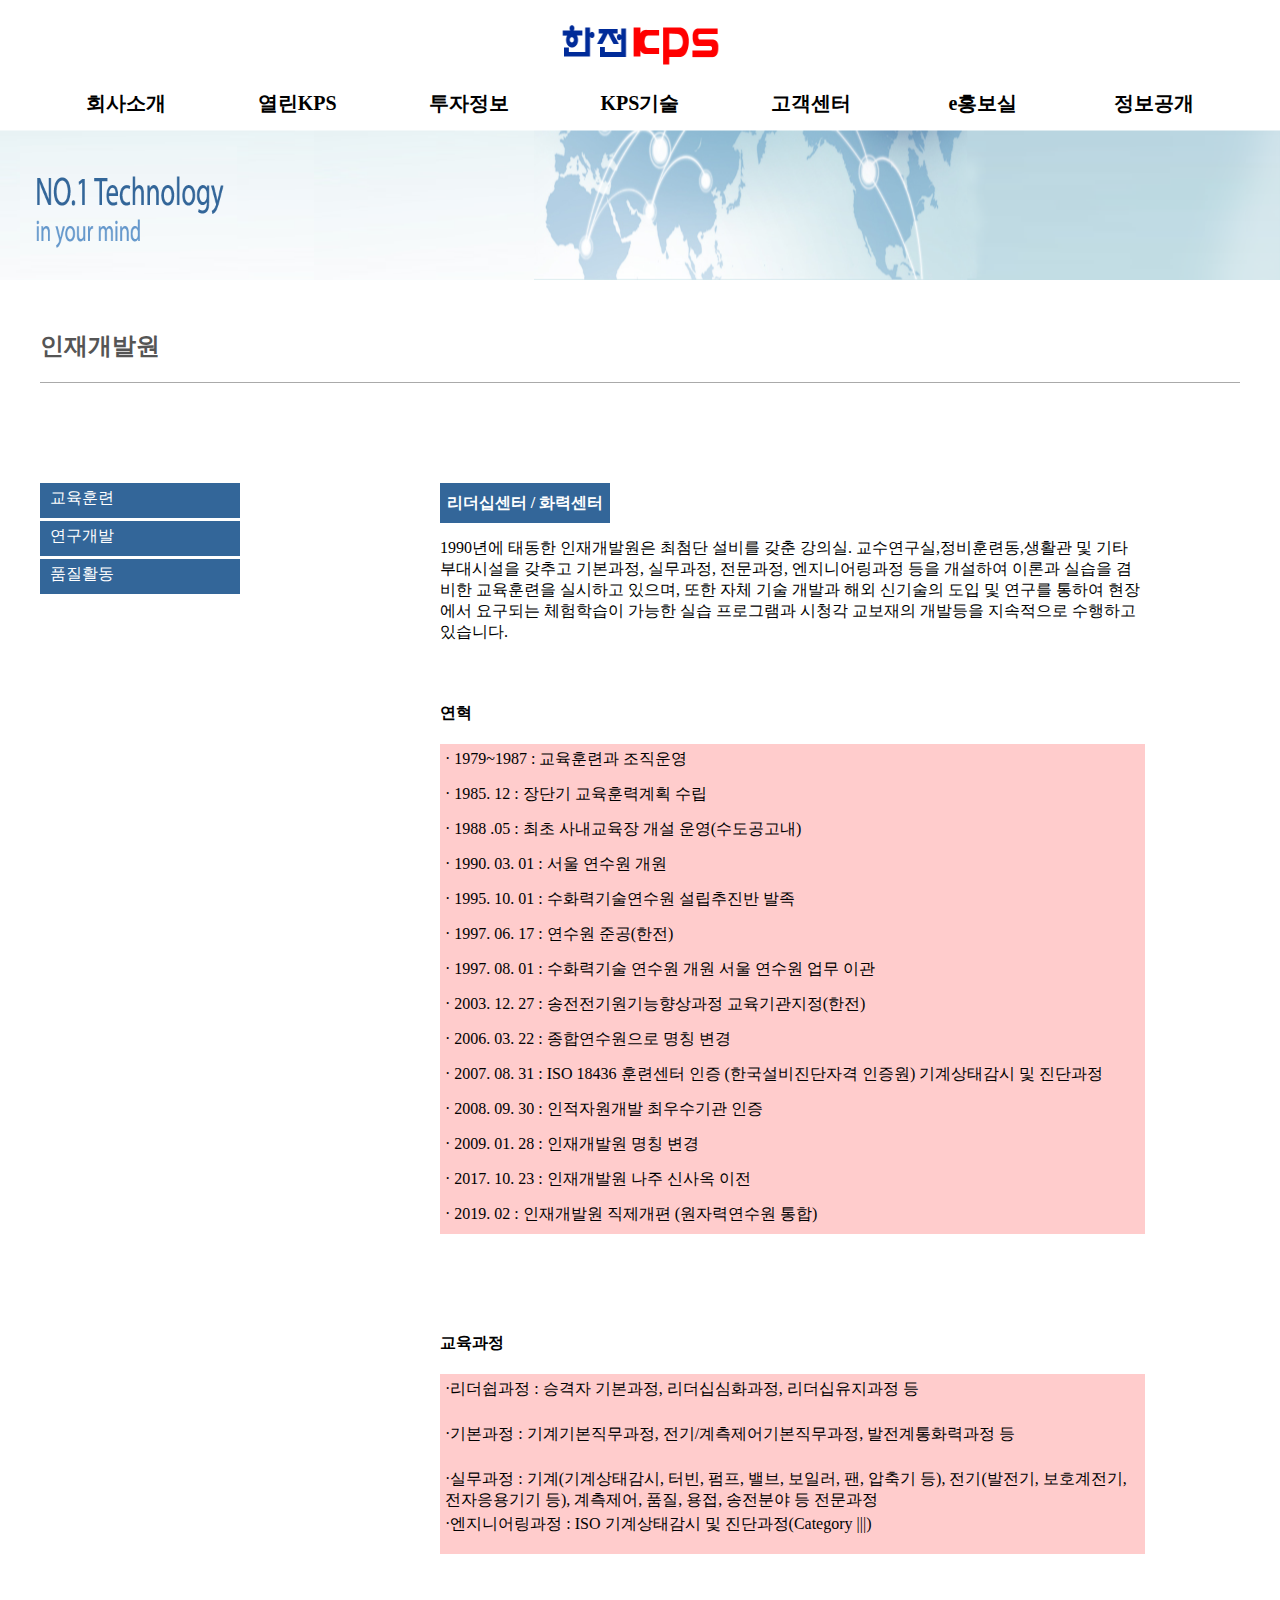
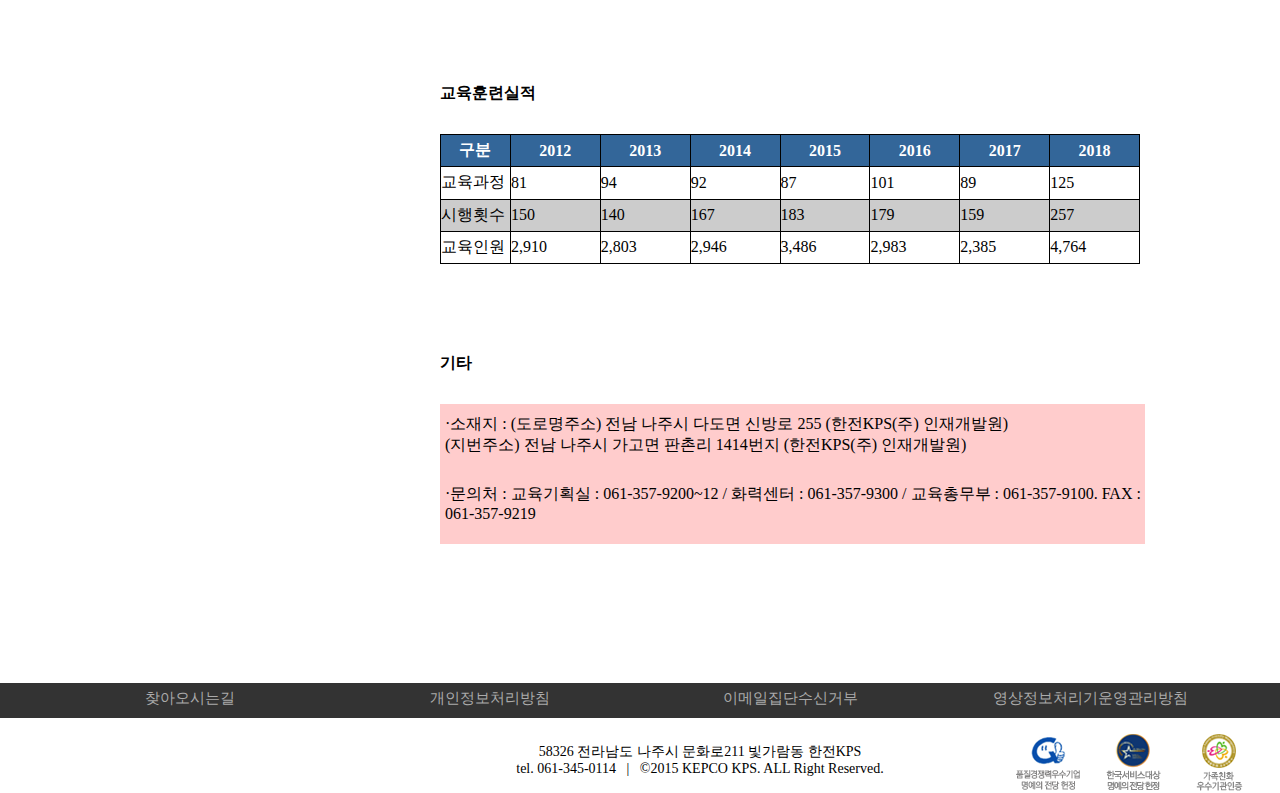
<file: sub4.html>
<!doctype html>
<html lang="en">
<head>
	<meta charset="UTF-8">
	<title>kps기술</title>
    <link rel="stylesheet" href="css/style.css">
	<link rel="stylesheet" href="css/sub4.css">
    
	<script src="http://code.jquery.com/jquery-3.5.1.min.js"></script>
	<script src="js/gnb.js"></script>
	<script src="js/navi.js"></script>
	<!-- <script src="js/tabmenu.js"></script> -->
</head>
<body>
	<div id="wrap">
	 <div id="header">
	  <h1><a href="index.html"><img src="images/logo2.png" alt="logo"></a></h1>
	 </div>
      <div id="fullmenu">
	    <div id="headerBox">
		 <div id="gheader">
		   <ul id="gnb">
		     <li class="m1"><a href="sub1.html">회사소개</a>
			   <ul>
			   	<li><a href="#">CEO</a></li>
			   	<li><a href="#">VISON</a></li>
			   	<li><a href="#">연혁</a></li>
			   	<li><a href="#">조직&인력</a></li>
			   	<li><a href="#">주요사업</a></li>
			   	<li><a href="#">채용정보</a></li>
			   	<li><a href="#">KPS CI/SI</a></li>
				<li><a href="#">찾아오는길</a></li>
			   </ul>
			 </li>
		     <li class="m2"><a href="sub2.html">열린KPS</a>
			  <ul>
			  	<li><a href="#">지속가능경영</a></li>
			  	<li><a href="#">사회공헌</a></li>
			  	<li><a href="#">윤리경영 반부패 청렴센터</a></li>
			  	<li><a href="#">열린KPS 1번가<br />(국민아이디어제안)</a></li>
			  	<li><a href="#">청렴UP퀴즈</a></li>
			  	<li><a href="#">갑질사례 게시판</a></li>
			  </ul>
			 </li>
		     <li class="m3"><a href="sub3.html">투자정보</a>
			 <ul>
			 	<li><a href="#">공시정보</a></li>
			 	<li><a href="#">주식정보</a></li>
			 	<li><a href="#">재무정보</a></li>
			 	<li><a href="#">IR자료</a></li>
			 </ul>
			 </li>
		     <li class="m4"><a href="sub4.html">KPS기술</a>
			   <ul>
			   	<li><a href="#">교육훈련</a></li>
			   	<li><a href="#">연구개발</a></li>
			   	<li><a href="#">종합진단서비스</a></li>
			   	<li><a href="#">특화기술</a></li>
			   	<li><a href="#">지식재산권</a></li>
				<li><a href="#">기술제휴</a></li>
				<li><a href="#">품질활동</a></li>
			   </ul>
			 </li>
		     <li class="m5"><a href="sub5.html">고객센터</a>
			  <ul>
			  	<li><a href="#">고객현장</a></li>
			  	<li><a href="#">고객상담실</a></li>
			  	<li><a href="#">공익신고</a></li>
			  	<li><a href="#">전자신문고</a></li>
			  	<li><a href="#">입찰정보</a></li>
				<li><a href="#">KPS옴부즈만</a></li>
				<li><a href="#">청탁금지법 위반 신고센터</a></li>
				<li><a href="#">일자리 창출 안내 센터</a></li>
				<li><a href="#">시설 개방 안내</a></li>
			  </ul>
			 </li>
		     <li class="m6"><a href="sub6.html">e홍보실</a>
			 <ul>
			 	<li><a href="#">전자사보</a></li>
			 	<li><a href="#">KPS홍보관</a></li>
			 	<li><a href="#">KPS뉴스</a></li>
			 </ul>
			 </li>
		     <li class="m7"><a href="sub7.html">정보공개</a>
			 <ul>
			 	<li><a href="#">정보공개제도</a></li>
			 	<li><a href="#">사전정보제도</a></li>
			 	<li><a href="#">공공 데이터 개방·제공</a></li>
			 	<li><a href="#">법무</a></li>
			 	<li><a href="#">시규</a></li>
				<li><a href="#">시규 제·개정 예고</a></li>
			 	<li><a href="#">사업실명제</a></li>
			 </ul>
			 </li>	
		   </ul>
		 </div>
		</div>
	  </div><!-- fullmenu --> 

	  <!-- sub4 콘텐츠 시작 -->
	  <div id="sub4_visual">
	     <img src="images/sub_visual2.png" alt="tech" />
	  </div>
	  <div id="conWrap">
        	<div id="sub4">
				<h2>인재개발원</h2>
			</div>

			<div id="nav">
				<ul class="navi">
					<li class="group">
						<div class="title">교육훈련</div>
						<ul class="sub">
							<li><a href="#">일반사항</a></li>
							<li><a href="#">인재개발원</a></li>
						</ul>
					</li>
					
					<li class="group">
						<div class="title">연구개발</div>
						<ul class="sub">
							<li><a href="#">연구개발 수행체계</a></li>
							<li><a href="#">중장기 기술확보계획</a></li>
							<li><a href="#">보유기술</a></li>
						</ul>
					</li>

					<li class="group">
						<div class="title">품질활동</div>
						<ul class="sub">
							<li><a href="#">품질비전체계</a></li>
							<li><a href="#">고객만족경영 현황</a></li>
							<li><a href="#">품질경영시스템</a></li>
							<li><a href="#">품질혁신성과</a></li>
						</ul>
					</li>
				</ul><!-- navi -->
			</div><!-- nav -->
		
			<div id="con1">
				<div class="box8">
					<div class="tit">
						<h4>리더십센터 / 화력센터</h4>
						<p>1990년에 태동한 인재개발원은 최첨단 설비를 갖춘 강의실. 교수연구실,정비훈련동,생활관 및 기타 부대시설을 갖추고 기본과정, 실무과정, 전문과정, 엔지니어링과정 등을 개설하여 이론과 실습을 겸비한 교육훈련을 실시하고 있으며, 또한 자체 기술 개발과 해외 신기술의 도입 및 연구를 통하여 현장에서 요구되는 체험학습이 가능한 실습 프로그램과 시청각 교보재의 개발등을 지속적으로 수행하고 있습니다.</p>
					</div><!-- tit -->

					<div class="sub1">
						<h4>연혁</h4>
						<ul>
							<li>· 1979~1987 : 교육훈련과 조직운영</li>
							<li>· 1985. 12 : 장단기 교육훈력계획 수립</li>
							<li>· 1988 .05 : 최초 사내교육장 개설 운영(수도공고내)</li>
							<li>· 1990. 03. 01 : 서울 연수원 개원</li>
							<li>· 1995. 10. 01 : 수화력기술연수원 설립추진반 발족</li>
							<li>· 1997. 06. 17 : 연수원 준공(한전)</li>
							<li>· 1997. 08. 01 : 수화력기술 연수원 개원 서울 연수원 업무 이관</li>
							<li>· 2003. 12. 27 : 송전전기원기능향상과정 교육기관지정(한전)</li>
							<li>· 2006. 03. 22 : 종합연수원으로 명칭 변경</li>
							<li>· 2007. 08. 31 : ISO 18436 훈련센터 인증 (한국설비진단자격 인증원) 기계상태감시 및 진단과정</li>
							<li>· 2008. 09. 30 : 인적자원개발 최우수기관 인증</li>
							<li>· 2009. 01. 28 : 인재개발원 명칭 변경</li>
							<li>· 2017. 10. 23 : 인재개발원 나주 신사옥 이전</li>
							<li>· 2019. 02 : 인재개발원 직제개편 (원자력연수원 통합)</li>
						</ul>
					</div><!-- sub1 -->

					<div class="sub2">
						<h4>교육과정</h4>
						<ul>
							<li>·리더쉽과정 : 승격자 기본과정,  리더십심화과정, 리더십유지과정 등</li>
							<li>·기본과정 : 기계기본직무과정, 전기/계측제어기본직무과정, 발전계통화력과정 등</li>
							<li>·실무과정 : 기계(기계상태감시, 터빈, 펌프, 밸브, 보일러, 팬, 압축기 등), 전기(발전기, 보호계전기, 전자응용기기 등), 계측제어, 품질, 용접, 송전분야 등 전문과정</li>
							<li>·엔지니어링과정 : ISO 기계상태감시 및 진단과정(Category |||)</li>
						</ul>
					</div><!-- sub2 -->

					<div class="sub3">
						<h4>교육훈련실적</h4>
						<table style="width:100%">
							<colgroup>
								<col width="1.25%">
								<col width="1.25%">
								<col width="1.25%">
								<col width="1.25%">
								<col width="1.25%">
								<col width="1.25%">
								<col width="1.25%">
								<col width="1.25%">			
							</colgroup>
							<tr bgcolor="#ccc">
								<th>구분</th>
								<th>2012</th>
								<th>2013</th>
								<th>2014</th>
								<th>2015</th>
								<th>2016</th>
								<th>2017</th>
								<th>2018</th>
							</tr>
							<tr>
								<td>교육과정</td>
								<td>81</td>
								<td>94</td>
								<td>92</td>
								<td>87</td>
								<td>101</td>
								<td>89</td>
								<td>125</td>
							</tr>
							<tr>
								<td>시행횟수</td>
								<td>150</td>
								<td>140</td>
								<td>167</td>
								<td>183</td>
								<td>179</td>
								<td>159</td>
								<td>257</td>
							</tr>
							<tr>
								<td>교육인원</td>
								<td>2,910</td>
								<td>2,803</td>
								<td>2,946</td>
								<td>3,486</td>
								<td>2,983</td>
								<td>2,385</td>
								<td>4,764</td>
							</tr>
						</table>
					</div><!-- sub3 -->

					<div class="sub4">
						<h4>기타</h4>
						<ul>
							<li>·소재지 : (도로명주소) 전남 나주시 다도면 신방로 255 (한전KPS(주) 인재개발원) <br>(지번주소) 전남 나주시 가고면 판촌리 1414번지 (한전KPS(주) 인재개발원)</li>
							<li>·문의처 : 교육기획실 : 061-357-9200~12 / 화력센터 : 061-357-9300 / 교육총무부 : 061-357-9100. FAX : 061-357-9219</li>
						</ul>
					</div><!-- sub4 -->
				</div><!-- box8 -->
			</div><!-- con1 -->
	  </div><!-- conWrap end -->
	  <!-- sub4콘텐츠 end -->

	  <div id="footer">
	   <div class="contact">
	     <ul>
	     	<li><a href="#">찾아오시는길</a></li>
	     	<li><a href="#">개인정보처리방침</a></li>
	     	<li><a href="#">이메일집단수신거부</a></li>
	     	<li><a href="#">영상정보처리기운영관리방침</a></li>
	     </ul>
	   </div><!-- contact end -->
       <div class="address">
	    <p class="add">58326 전라남도 나주시 문화로211  빛가람동 한전KPS <br>
		 tel. 061-345-0114 &nbsp; | &nbsp; &copy;2015 KEPCO KPS. ALL Right  Reserved.
		</p>
		<ul>
		 <li><a href="#"><img src="images/footer_icon1.png" alt="1"></a></li>
		 <li><a href="#"><img src="images/footer_icon2.png" alt="2"></a></li>
		 <li><a href="#"><img src="images/footer_icon3.png" alt="3"></a></li>
		 <li><a href="#"><img src="images/footer_icon4.jpg" alt="4"></a></li>
		</ul>
	   </div><!-- address -->
	  </div><!-- footer -->

	</div><!-- Wrap -->
</body>
</html>
</file>
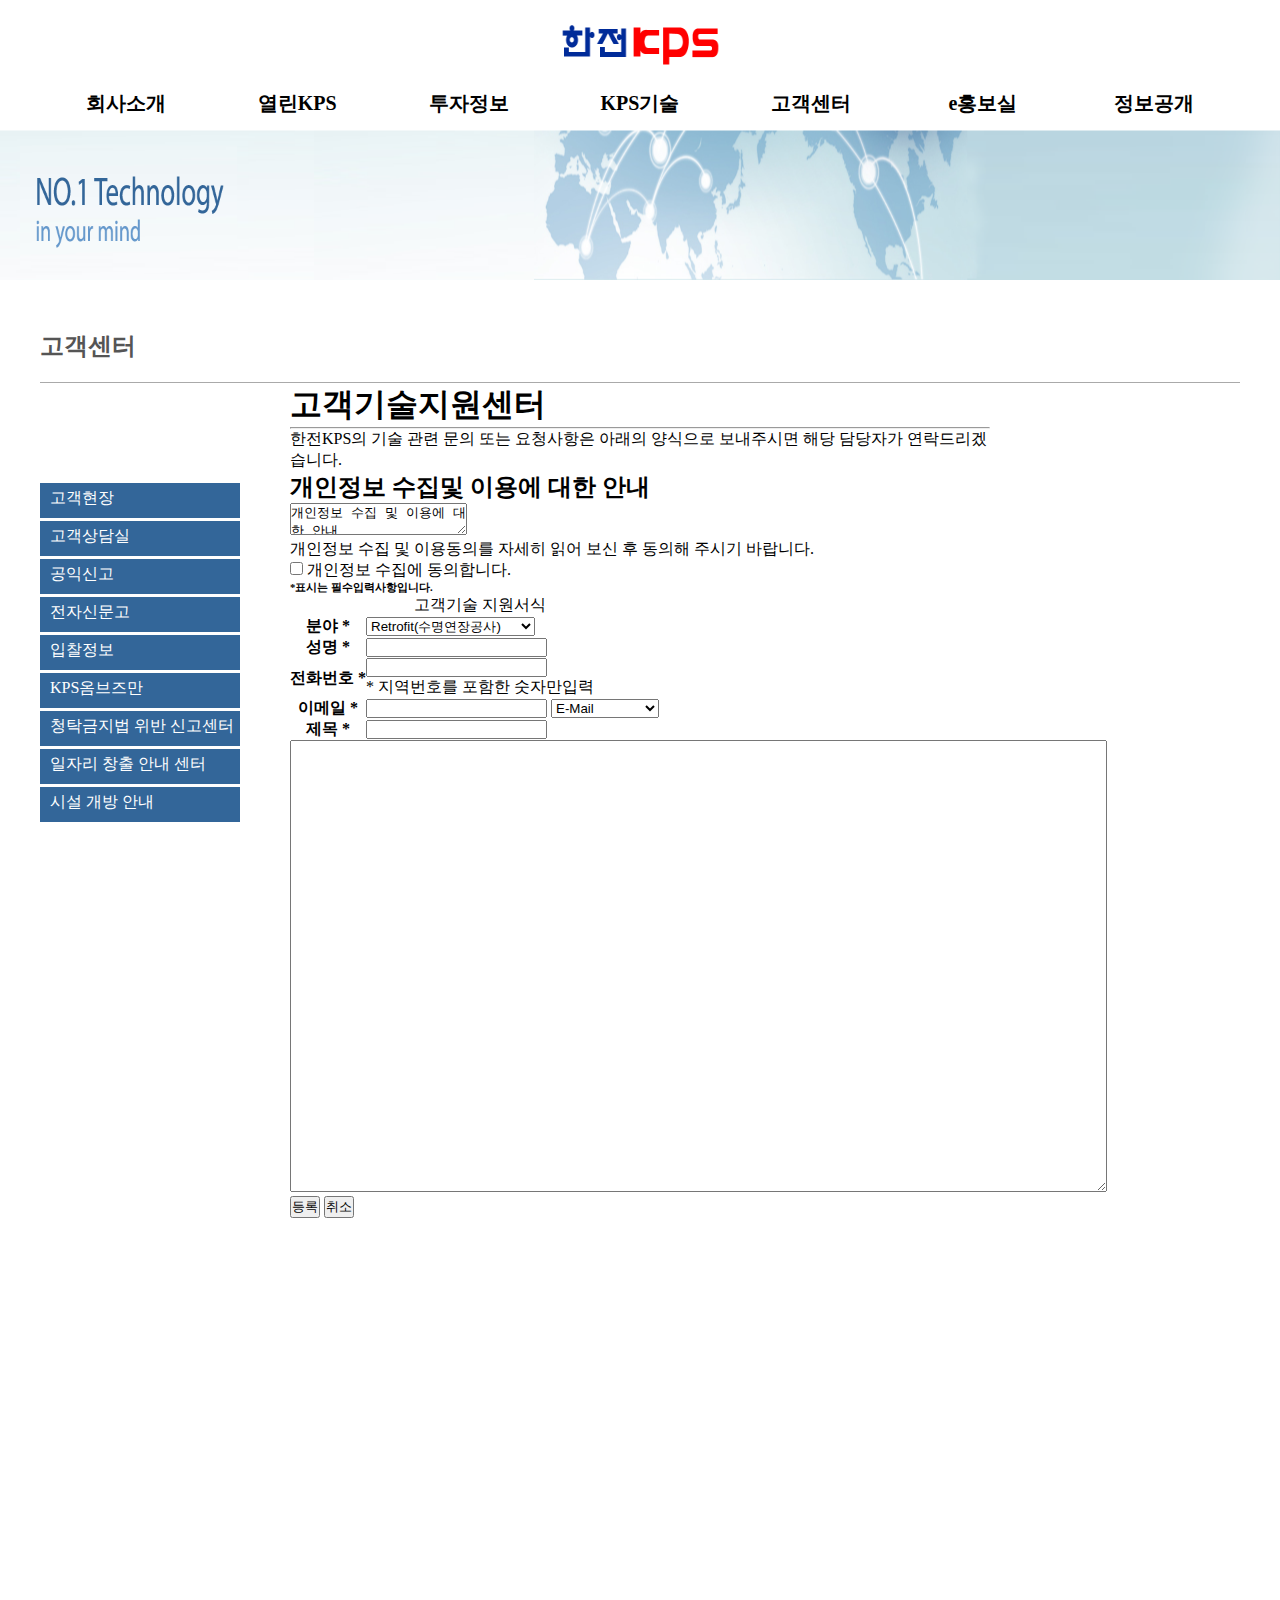
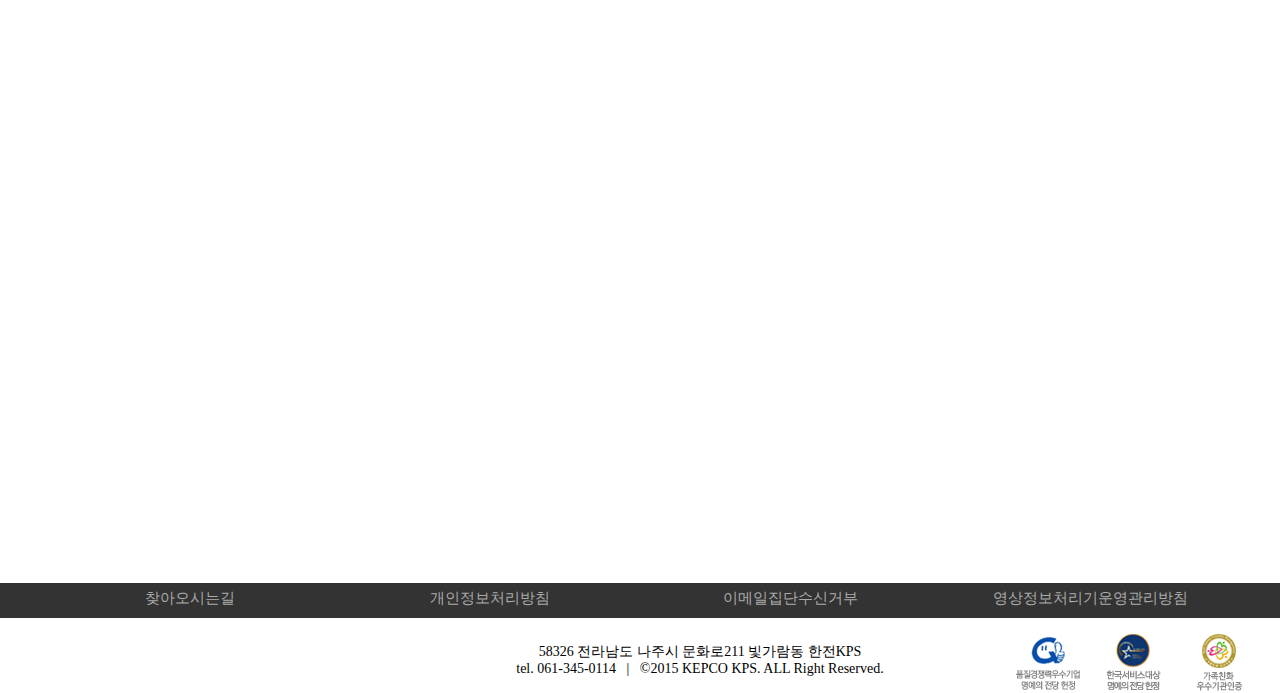
<file: sub5.html>
<!doctype html>
<html lang="en">
<head>
	<meta charset="UTF-8">
	<title>고객센터</title>
    <link rel="stylesheet" href="css/style.css">
	<link rel="stylesheet" href="css/sub5.css">
    
	<script src="http://code.jquery.com/jquery-3.5.1.min.js"></script>
	<script src="js/gnb.js"></script>
	<script src="js/navi.js"></script>
	<!-- <script src="js/tabmenu.js"></script> -->
</head>
<body>
	<div id="wrap">
	 <div id="header">
	  <h1><a href="index.html"><img src="images/logo2.png" alt="logo"></a></h1>
	 </div>
      <div id="fullmenu">
	    <div id="headerBox">
		 <div id="gheader">
		   <ul id="gnb">
		     <li class="m1"><a href="sub1.html">회사소개</a>
			   <ul>
			   	<li><a href="#">CEO</a></li>
			   	<li><a href="#">VISON</a></li>
			   	<li><a href="#">연혁</a></li>
			   	<li><a href="#">조직&인력</a></li>
			   	<li><a href="#">주요사업</a></li>
			   	<li><a href="#">채용정보</a></li>
			   	<li><a href="#">KPS CI/SI</a></li>
				<li><a href="#">찾아오는길</a></li>
			   </ul>
			 </li>
		     <li class="m2"><a href="sub2.html">열린KPS</a>
			  <ul>
			  	<li><a href="#">지속가능경영</a></li>
			  	<li><a href="#">사회공헌</a></li>
			  	<li><a href="#">윤리경영 반부패 청렴센터</a></li>
			  	<li><a href="#">열린KPS 1번가<br />(국민아이디어제안)</a></li>
			  	<li><a href="#">청렴UP퀴즈</a></li>
			  	<li><a href="#">갑질사례 게시판</a></li>
			  </ul>
			 </li>
		     <li class="m3"><a href="sub3.html">투자정보</a>
			 <ul>
			 	<li><a href="#">공시정보</a></li>
			 	<li><a href="#">주식정보</a></li>
			 	<li><a href="#">재무정보</a></li>
			 	<li><a href="#">IR자료</a></li>
			 </ul>
			 </li>
		     <li class="m4"><a href="sub4.html">KPS기술</a>
			   <ul>
			   	<li><a href="#">교육훈련</a></li>
			   	<li><a href="#">연구개발</a></li>
			   	<li><a href="#">종합진단서비스</a></li>
			   	<li><a href="#">특화기술</a></li>
			   	<li><a href="#">지식재산권</a></li>
				<li><a href="#">기술제휴</a></li>
				<li><a href="#">품질활동</a></li>
			   </ul>
			 </li>
		     <li class="m5"><a href="sub5.html">고객센터</a>
			  <ul>
			  	<li><a href="#">고객현장</a></li>
			  	<li><a href="#">고객상담실</a></li>
			  	<li><a href="#">공익신고</a></li>
			  	<li><a href="#">전자신문고</a></li>
			  	<li><a href="#">입찰정보</a></li>
				<li><a href="#">KPS옴부즈만</a></li>
				<li><a href="#">청탁금지법 위반 신고센터</a></li>
				<li><a href="#">일자리 창출 안내 센터</a></li>
				<li><a href="#">시설 개방 안내</a></li>
			  </ul>
			 </li>
		     <li class="m6"><a href="sub6.html">e홍보실</a>
			 <ul>
			 	<li><a href="#">전자사보</a></li>
			 	<li><a href="#">KPS홍보관</a></li>
			 	<li><a href="#">KPS뉴스</a></li>
			 </ul>
			 </li>
		     <li class="m7"><a href="sub7.html">정보공개</a>
			 <ul>
			 	<li><a href="#">정보공개제도</a></li>
			 	<li><a href="#">사전정보제도</a></li>
			 	<li><a href="#">공공 데이터 개방·제공</a></li>
			 	<li><a href="#">법무</a></li>
			 	<li><a href="#">시규</a></li>
				<li><a href="#">시규 제·개정 예고</a></li>
			 	<li><a href="#">사업실명제</a></li>
			 </ul>
			 </li>	
		   </ul>
		 </div>
		</div>
	  </div><!-- fullmenu --> 

	  <!-- sub4 콘텐츠 시작 -->
	  <div id="sub5_visual">
	     <img src="images/sub_visual2.png" alt="tech" />
	  </div>
	  <div id="conWrap">
         <div id="sub5">
				<h2>고객센터</h2>
			</div> 
			<div id="nav">
				<ul class="navi">
					<li class="group">
						<div class="title">고객현장</div>
						<ul class="sub">
							<li><a href="#">고객서비스현장</a></li>
							<li><a href="#">기업민원보호 서비스현장</a></li>
							<li><a href="#">서비스이행표준</a></li>
							<li><a href="#">고객참여 및 의견제시</a></li>
							<li><a href="#">잘못된 서비스의 처리 및 보상</a></li>
						</ul>
					</li>
					
					<li class="group">
						<div class="title">고객상담실</div>
						<ul class="sub">
							<li><a href="#">온라인 상담</a></li>
							<li><a href="#">고객제안/건의</a></li>
							<li><a href="#">고객 기술지원센터</a></li>
						</ul>
					</li>

					<li class="group">
						<div class="title">공익신고</div>
						<ul class="sub">
							<li><a href="#">공익신고 안내</a></li>
							<li><a href="#">공익신고 접수</a></li>
						</ul>
					</li>

					<li class="group">
						<div class="title">전자신문고</div>
						<ul class="sub">
							<li><a href="#">신고/감사창구</a></li>
							<li><a href="#">부조리제보센터</a></li>
							<li><a href="#">부패행위 익명신고센터(레드휘슬)</a></li>
						</ul>
					</li>

                    <li class="group">
						<div class="title">입찰정보</div>
					</li>

					<li class="group">
						<div class="title">KPS옴브즈만</div>
						<ul class="sub">
							<li><a href="#">제도안내</a></li>
							<li><a href="#">인사말 및 소개</a></li>
							<li><a href="#">활동실적</a></li>
						</ul>
					</li>

					<li class="group">
						<div class="title">청탁금지법 위반 신고센터</div>
						<ul class="sub">
							<li><a href="#">청탁금지법 위반신고</a></li>
							<li><a href="#">청탁금지법 상담내용</a></li>
							<li><a href="#">청탁금지법 위반신고 주의사항</a></li>
						</ul>
					</li>

					<li class="group">
						<div class="title">일자리 창출 안내 센터</div>
						<ul class="sub">
							<li><a href="#">추진체계</a></li>
							<li><a href="#">추진기구</a></li>
							<li><a href="#">추진상황판</a></li>
							<li><a href="#">창출활동</a></li>
							<li><a href="#">공지사항</a></li>
						</ul>
					</li>

					 <li class="group">
						<div class="title">시설 개방 안내 </div>
					</li>

				</ul><!-- navi -->
			</div><!-- nav -->
            <div id="con1">	
			 <div class="box8">
			<section id="sub1">
		      <h1>고객기술지원센터</h1>
			  <hr />
			  <div class="memo">
			      <p>한전KPS의 기술 관련 문의 또는 요청사항은 아래의 양식으로 보내주시면 해당 담당자가 연락드리겠습니다.</p>
			  </div>	
			  <form action="#"name="frm">
				  <div class="text1">
				     <h2>개인정보 수집및 이용에 대한 안내</h2>
					 <textarea>개인정보 수집 및 이용에 대한 안내
한전KPS 홈페이지는 고객기술지원센터 이용에 대한 본인 확인 및 신속한 답변을 위하여 아래와 같이 최소한의 개인정보를 수집․이용하고 있습니다.
1. 수집․이용 목적 : 고객기술지원센터 이용에 대한 답변 전달 등 원활한 의사소통 경로 확보
2. 수집․이용하는 개인정보 항목 : 
  - 필수항목：성명, 전화번호, 이메일
  - 선택항목：주소
   * 선택항목은 입력하지 않아도 기본 서비스 제공이 가능합니다.
     다만 일부 서비스 제공에 제한이 있을 수 있습니다.
3. 개인정보 보유 및 이용기간 : 민원 처리일로부터 10년
4. 동의거부 권리 및 거부에 따른 불이익 : 이용자는 개인정보를 수집․이용하는 데 동의를 거부할 권리가 있습니다. 그러나 동의를 거부할 경우 관련 서비스 이용에 제한될 수 있습니다.
5. 위 개인정보관련 내용은 담당부서와 연계되고 있음을 알려드립니다. 

 ◦ 만 14세 미만의 아동은 법정대리인을 통해 이용바랍니다.
									
					 </textarea>
				  </div>
				  <div class="agr2">
				  <p>개인정보 수집 및 이용동의를 자세히 읽어 보신 후 동의해 주시기 바랍니다.</p>
				   <input type="checkbox"name="agree2"id="agree2" />
				   <label for="agree2">개인정보 수집에 동의합니다.</label>
				  </div>
			  </form>
          

		   </section><!-- sub1 end -->
            <section id="sub2">
		      <h6>*표시는 필수입력사항입니다.</h6>  
              <form action="#"name="join"onsubmit="return formCheck()">
			     <input type="hidden"name="idTemp"value="hi12345678" />
				 <table>
				     <caption class="blind">고객기술 지원서식</caption>
					 <colgroup>
					     <!-- col[width=""]*2 -->
					     <col width="20%" />
					     <col width="*" />			
					 </colgroup>
					 <tbody>
					     	 <tr>
						     <th><label for="job"></label>분야 *</th>
							 <td>
							     <select name="job" id="job">
								     <option value="">Retrofit(수명연장공사)</option>
									 <option value="">신재생(태양광,풍력,ESS)</option>
									 <option value="">발전설비</option>
									 <option value="">기타</option>
								 </select>	
							 </td>
						 </tr>
						 <tr>
						     <th><label for="memberName">성명 *</label></th>
							 <td><input type="text"name="memberName" id="memberName"title="성명입력"maxlength="15"/></td>
						 </tr>
						 <tr>
						     <th><label for="tel">전화번호 *</label></th>
							 <td><input type="text"name="tel" id="tel"title="ex)000-0000-0000"/><br />* 지역번호를 포함한 숫자만입력</td>
						 </tr>
						 <tr>
						     <th><label for="mail"></label>이메일 *</th>
							 <td>
							     <input type="text"name="mail0"id="mail0"/>
							     <select name="mail1" id="mail1">
								     <option value="-">E-Mail</option>
									 <option value="@naver.com">@naver.com</option>
									 <option value="@hanmail.net">@hanmail.net</option>
									 <option value="@nate.com">@nate.com</option>
									 <option value="@gmail.com">@gmail.com</option>
									 <option value="@hotmail.com">@hotmail.com</option>
								 </select>	
							 </td>
						 </tr>
						  <tr>
						     <th><label for="Gtitle">제목 *</label></th>
							 <td><input type="text"name="Gtitle" id="Gtitle"title="제목입력"maxlength="15"/></td>
				
						 </tr>

						 
					 </tbody>
					 
				 </table>
				         <textarea name="text" id="" cols="100" rows="30"></textarea>
				     <p id="confirm">
					     <input type="submit"value="등록" />
						 <input type="reset"value="취소" />
					 </p>
			  </form>
		   </section><!-- sub2 end -->
		   </div><!-- box8  -->
		   </div><!-- con1 end -->
	  </div><!-- conWrap end -->
	  <!-- sub5 콘텐츠 end -->

	  <div id="footer">
	   <div class="contact">
	     <ul>
	     	<li><a href="#">찾아오시는길</a></li>
	     	<li><a href="#">개인정보처리방침</a></li>
	     	<li><a href="#">이메일집단수신거부</a></li>
	     	<li><a href="#">영상정보처리기운영관리방침</a></li>
	     </ul>
	   </div><!-- contact end -->
       <div class="address">
	    <p class="add">58326 전라남도 나주시 문화로211  빛가람동 한전KPS <br>
		 tel. 061-345-0114 &nbsp; | &nbsp; &copy;2015 KEPCO KPS. ALL Right  Reserved.
		</p>
		<ul>
		 <li><a href="#"><img src="images/footer_icon1.png" alt="1"></a></li>
		 <li><a href="#"><img src="images/footer_icon2.png" alt="2"></a></li>
		 <li><a href="#"><img src="images/footer_icon3.png" alt="3"></a></li>
		 <li><a href="#"><img src="images/footer_icon4.jpg" alt="4"></a></li>
		</ul>
	   </div><!-- address -->
	  </div><!-- footer -->

	</div><!-- Wrap -->
</body>
</html></title>
</head>
<body>
	
</body>
</html>
</file>
<file: css/style.css>
@charset "utf-8";

* {margin:0;padding:0}
body,html {background-color: #fff;color:#000;font-family:'나눔스퀘어'}
li{list-style:none}
a {text-decoration:none;color:#000}
img {vertical-align:top;border:0}
table {border-collapse:collapse}

/*layout*/
#wrap {width:100%}

#header {width:100%;height:90px;position:fixed;top:0;left:0;
background-color: #fff;z-index:300}
#header h1 {text-align: center;width:100%;height:80px}
#header h1 img {width:200px;height:50px;padding-top:20px}

#fullmenu {position:relative;width:100%;height:40px;margin:auto;
position:fixed;top:90px;left:0;background-color: #fff;z-index:300}
#fullmenu #headerBox {position:absolute;width:100%; margin:0 auto;
background-color: #fff;left:0;top:0;z-index:200}
#fullmenu #headerBox #gheader {width:1200px;margin:0 auto}
#fullmenu #headerBox #gheader > #gnb {position:relative}
#fullmenu #headerBox #gheader > #gnb > li {
 width:171.43px;height:30px;float:left;text-align:center;
 font-weight:bold;font-size:20px;}
#fullmenu #headerBox #gheader > #gnb > li > a {
width:100%;display:block;font-weight:bold;text-align:center;
color:#000}

#fullmenu #headerBox #gheader > #gnb > li.on {background-color:#fff;}
#fullmenu #headerBox #gheader > #gnb > li > a:hover {
 color:#f00;background-color: #ccc;
}
#fullmenu #headerBox #gheader > #gnb > li > ul {
width:171.43px;background-color: #fff;display:none
}
#fullmenu #headerBox #gheader > #gnb > li > ul  > li {
padding:0 10px
}
#fullmenu #headerBox #gheader > #gnb > li > ul  > li > a {
display:block;border-bottom:1px solid #eee;padding:8px 0
}
#fullmenu #headerBox #gheader > #gnb > li > ul  > li > a:hover,
#fullmenu #headerBox #gheader > #gnb > li > ul  > li > a:active,
#fullmenu #headerBox #gheader > #gnb > li > ul  > li > a:focus{
 color:#f00;background-color: #ddd;
}

/*visual*/

#visual {clear:both;overflow:hidden;position:relative;
width:100%;height:600px;margin:0 auto;margin-top:130px;}
#visual .viewer img {position:absolute;width:100%;height:600px}
#visual .viewer .active {z-index:10}

/*content*/

#content {width:100%;text-align:center}
#content #contWrap {width:100%;height:1400px;margin:0 auto}

#content #contWrap .cont1 {width:1200px;height:240px;margin:auto;
margin-top:25px;text-align:center;position:relative}

/*tab*/
#content #contWrap .cont1 .left {
  position:absolute;top:0;left:5px;margin:auto;width:49%;height:240px;
  border:2px solid #aaa;}
#content #contWrap .cont1 .left ul.tabs li {
 float:left;margin:0;padding:10px 15px;cursor:pointer;
 font-weight:bold}
#content #contWrap .cont1 .left ul.tabs li.current {
 color:#222;border-bottom:2px solid #f00
} 
#content #contWrap .cont1 .left ul.tabs li.current:hover {
 color:#f00
}

#content #contWrap .cont1 .left .tab-content {
float:left;display:none;width:540px;height:270px;
padding:10px 10px;text-align:center
}
#content #contWrap .cont1 .left .tab-content ul li{
 float:left;width:540px;padding:8px 0
}
#content #contWrap .cont1 .left .tab-content ul li a {float:left;
left:5px;font-size:14px}
#content #contWrap .cont1 .left .tab-content ul li span {float:right;
right:0;font-size:14px}
#content #contWrap .cont1 .left .tab-content.current {display:block}

/* cont1 right */
#content #contWrap .cont1 .right { position:absolute; top:0; right:5px; float:left; width:49%;  margin:auto; height: 240px;}
#content #contWrap .cont1 .right h3 {margin:15px 0;margin-bottom: 18px; color:#f00}

#content #contWrap .cont1 .right .box1 {position:relative; float:left; margin: 0 6px; width:48%; height:100%;border:2px solid #aaa}
#content #contWrap .cont1 .right .box1 ul li { font-size:14px; line-height:34px;text-align:left; padding-left:10px;}
#content #contWrap .cont1 .right .box1 ul li a:hover {color:#f00;}
#content #contWrap .cont1 .right .box1 p {position:absolute; top:15px; right: 10px;}

#content #contWrap .cont1 .right .box2 {position:relative; float:left;width:48%; height:100%; border:2px solid #aaa}
#content #contWrap .cont1 .right .box2 ul {text-align:center}
#content #contWrap .cont1 .right .box2 ul li {font-size:14px; text-align:left;line-height:34px; padding-left:10px}
#content #contWrap .cont1 .right .box2 ul li a:hover {color:#f00;}
#content #contWrap .cont1 .right .box2 p {position:absolute;  top:15px; right: 10px;}

 /*cont2*/   
#content #contWrap .cont2 {clear: both;width:1200px;height: 280px;margin:0 auto;margin-top:25px;margin-bottom:25px;}
#content #contWrap .cont2 a {display: block;float: left;width: 300px;}
#content #contWrap .cont2 a img {width:290px;height:280px;text-align:center;}

/*cont3 _Quick menu*/
#content #contWrap .cont3 {clear: both;width:100%;height:280px;background:url(../images/bg.png);}
#content #contWrap .cont3 .lnb {width:1200px;height:100%;margin:auto;}
#content #contWrap .cont3 h2 {width:1200px;margin:auto;padding-top:20px;}
#content #contWrap .cont3 #Quick {width:1200px;height:100%;margin-top:50px;clear: both;}
#content #contWrap .cont3 #Quick li {float: left;padding-left:15px;width:150px;margin:0 auto;}
#content #contWrap .cont3 #Quick li a {clear: both;width:100px;font-size:14px;font-weight:bold;}
#content #contWrap .cont3 #Quick li img {width:110px;height:110px;margin-bottom:15px;}
#content #contWrap .cont3 #Quick li p {text-align:center;font-size:14px;}

/*cont4*/
#content #contWrap .cont4 {width:1200px;height:320px;margin:0 auto;}
#content #contWrap .cont4 .box3 {width:210px;height:300px;margin:25px 15px;border:2px solid rgb(73,73,73);
box-sizing:border-box;padding:15px 15px 15px 20px;background:url(../images/bar.png) no-repeat;float: left;}
#content #contWrap .cont4 .box3:hover img {width:160px}
#content #contWrap .cont4 .box3 h3 {font-size:23px}
#content #contWrap .cont4 .box3 a img {width:150px;margin:20px 20px 15px 0;}
#content #contWrap .cont4 .box3 a p {font-size:15px;font-weight:bold;}

/*box4*/
#content #contWrap .cont4 .box4 {width:210px;height:300px;margin:25px 15px;border:2px solid rgb(73,73,73);
box-sizing:border-box;padding:15px 15px 15px 20px;background:url(../images/bar.png) no-repeat;float: left;}
#content #contWrap .cont4 .box4:hover img {width:160px}
#content #contWrap .cont4 .box4 h3 {font-size:23px}
#content #contWrap .cont4 .box4 a img {width:150px;margin:20px 20px 15px 0;}
#content #contWrap .cont4 .box4 a p {font-size:15px;font-weight:bold;}

/*box5*/
#content #contWrap .cont4 .box5 {width:210px;height:300px;margin:25px 15px;border:2px solid rgb(73,73,73);
box-sizing:border-box;padding:15px 15px 15px 20px;background:url(../images/bar.png) no-repeat;float: left;}
#content #contWrap .cont4 .box5:hover img {width:160px}
#content #contWrap .cont4 .box5 h3 {font-size:23px}
#content #contWrap .cont4 .box5 a img {width:150px;margin:20px 20px 15px 0;}
#content #contWrap .cont4 .box5 a p {font-size:15px;font-weight:bold;}


/*box6*/
#content #contWrap .cont4 .box6 {width:210px;height:300px;margin:25px 15px;border:2px solid rgb(73,73,73);
box-sizing:border-box;padding:15px 15px 15px 20px;background:url(../images/bar.png) no-repeat;float: left;}
#content #contWrap .cont4 .box6:hover img {width:160px}
#content #contWrap .cont4 .box6 h3 {font-size:23px}
#content #contWrap .cont4 .box6 a img {width:150px;margin:20px 20px 15px 0;}
#content #contWrap .cont4 .box6 a p {font-size:15px;font-weight:bold;}

/*box7*/
#content #contWrap .cont4 .box7 {width:210px;height:300px;margin:25px 15px;border:2px solid rgb(73,73,73);
box-sizing:border-box;padding:15px 15px 15px 20px;background:url(../images/bar.png) no-repeat;float: left;}
#content #contWrap .cont4 .box7:hover img {width:160px}
#content #contWrap .cont4 .box7 h3 {font-size:23px}
#content #contWrap .cont4 .box7 a img {width:150px;margin:20px 20px 15px 0;}
#content #contWrap .cont4 .box7 a p {font-size:15px;font-weight:bold;}


/*cont5*/
#content #contWrap .cont5 {clear: both;width:1200px;height:50px;text-align:center;margin:25px auto;}
#content #contWrap .cont5 ul {margin-top:25px;text-align: center;}
#content #contWrap .cont5 ul li {float: left;width:197px;height: 80px;border:1px solid #eee;}
#content #contWrap .cont5 ul li a {display: block;}
#content #contWrap .cont5 ul li a img {width:170px;height:80px;margin:0 auto;}

/*footer*/
#footer {width:100%;height:110px;}
#footer .contact {width: 100%;height:35px;background-color: #333;}
#footer .contact ul {width:1200px;height:100%;margin:0 auto;padding-top:6px;}
#footer .contact ul li {float: left;width:300px;text-align:center;}
#footer .contact ul li a {line-height:15px;font-size:15px;text-align:center;color: #aaa;}
#footer .contact ul li a:hover {color: #fff;}

#footer .address {position: relative;clear: both;margin-top:15px;width:1200px;height:60px;}
#footer .address p {position: absolute;left:0;width:1400px;text-align:center;font-size:14px;padding-top:10px;}
#footer .address ul {position:absolute;left:950px;width:400px;}
#footer .address ul li {float: left;width:60px;height:50px;text-align:center;margin:0 15px;}
#footer .address ul li img {margin:0 50px;}
</file>
<file: css/sub1.css>
/* sub1 */
#sub1_visual {width:100%;margin-top:130px}
#sub1_visual img {width:100%;height:150px}

#conWrap {width:1200px;height:1300px;margin:auto}
#conWrap #sub2 {width:1200px;padding-top:50px;border-bottom:1px solid #aaa}
#conWrap #sub2 h2 {padding-bottom:20px;color:#555}
#conWrap #nav {width:200px;margin-top:100px;float:left;
background-color: #fff;}
#conWrap #nav ul.navi {width:200px;text-indent:10px;
margin-top:1000px}
#conWrap ul.navi li.group {margin-bottom:3px}
#conWrap #nav ul.navi,
#conWrap #nav ul.navi ul.sub { list-style:none;margin:0;padding:0 }
div.title {
 height:35px;margin-bottom:2px;line-height:30px;color:#fff;
 background-color: #369;cursor:pointer
}
#conWrap #nav ul.navi li.group ul.sub li {
 height:35px;margin-bottom:2px;line-height:30px;
 background-color: #eee;
}
#conWrap #nav ul.navi li.group ul.sub li a {
text-decoration:none;display:block;width:100%;height:100%;color:#000
}
#conWrap #nav ul.navi li.group ul.sub li:hover {
 background-color: #ccc;
}

#con1 .box8 .left_box img {
 width:270px;height:400px;margin-left:100px;
 margin-top:100px;float:left
}
#con1 .box8 .right_box  {width:1200px;height:1100px}
#con1 .box8 .right_box p strong {color:darkblue}
#con1 .box8 .right_box img {margin-left:50px;margin-top:100px}
#con1 .box8 .right_box .p1 {margin-left:615px;margin-top:30px}
#con1 .box8 .right_box .p2 {margin-left:615px;margin-top:40px}
#con1 .box8 .right_box .p3 {margin-left:615px;margin-top:40px}
#con1 .box8 .right_box .p4 {margin-left:300px;margin-top:50px}
#con1 .box8 .right_box .p5 {margin-left:300px;margin-top:40px}

#con1 .box8 .right_box .p8 {margin-left:300px;margin-top:40px}

#con1 .box8 .right_box a img {margin-left:800px;margin-top:0}
</file>
<file: css/sub2.css>
/* visual */
#sub2_visual {width:100%;margin-top:130px}
#sub2_visual img {width:100%; height:150px;}


/* subWrap */
#conWrap {width:1200px; height:1100px; margin:auto}
#conWrap #sub2 {width:1200px; padding-top:50px ;border-bottom: 1px solid #aaa;}
#conWrap #sub2 h2 { padding-bottom:20px; color:#555}
#conWrap #nav {width:200px;margin-top:100px; float:left; background-color:#fff;}
#conWrap #nav ul.navi {width:200px; text-indent: 10px; margin-top:1000px;}
#conWrap ul.navi li.group {margin-bottom: 3px}
#conWrap #nav ul.navi,
#conWrap #nav ul.navi ul.sub {list-style: none; margin: 0; padding: 0;}


/* sub li */
div.title {height: 35px; margin-bottom: 2px; line-height: 30px; color:#fff; background:#369; cursor:pointer}
#conWrap ul.navi li.group ul.sub li {height:35px; margin-bottom: 2px; line-height: 30px; 
background:#eee}
#conWrap ul.navi li.group ul.sub li a {text-decoration: none; display: block; width: 100%; height: 100%;
color:#000}
#conWrap ul.navi li.group ul.sub li:hover {background:#ccc}


/* table */
#con1 {width:1200px;}
#con1 .box8 {float:left; width:900px; height:900px; margin-top:100px;margin-left: 100px;text-align:center;border-top:2px solid darkblue;}
#con1 .box8 .title1 {background-color: #eee;}
#con1 .box8 .title {background-color: #f2f2f2;}
#con1 .box8 .text {width:98%;text-align:justify;float: left;}

table {border-collapse:collapse; width:900px;}
th, td {border: 1px solid black; border-collapse: collapse;text-align:center;}
th, td {padding:5px; text-align: left;text-align:center;}
</file>
<file: css/sub3.css>
/* visual */
#sub3_visual {width:100%;margin-top:130px}
#sub3_visual img {width:100%; height:150px;}


/* subWrap */
#conWrap {width:1200px; height:700px; margin:auto}
#conWrap #sub3 {width:1200px; padding-top:50px ;border-bottom: 1px solid #aaa;}
#conWrap #sub3 h2 { padding-bottom:20px; color:#555}
#conWrap #nav {width:200px;margin-top:100px; float:left; background-color:#fff;}
#conWrap #nav ul.navi {width:200px; text-indent: 10px; margin-top:1000px;}
#conWrap ul.navi li.group {margin-bottom: 3px}
#conWrap #nav ul.navi,
#conWrap #nav ul.navi ul.sub {list-style: none; margin: 0; padding: 0;}

/* sub li */
#conWrap ul.navi li.group div.title {height: 35px; margin-bottom: 2px; line-height: 30px; color:#fff; background:#369; cursor:pointer}
#conWrap ul.navi li.group ul.sub li {height:35px; margin-bottom: 2px; line-height: 30px; background:#eee}
#conWrap ul.navi li.group ul.sub li a {text-decoration: none; display: block; width: 100%; height: 100%; color:#000}
#conWrap ul.navi li.group ul.sub li:hover {background:#ccc}

/* table */
#con1 {width:1200px;}
#con1 .box8 {float:left; width:900px; height:400px; margin-top:100px;margin-left: 100px;}

table {border-collapse:collapse; width:700px}
th, td {border: 1px solid black; border-collapse: collapse; padding:10px;font-size:14px}
tr:nth-child(even) {background-color: #ccc;}
tr:nth-child(odd) {background-color: #eee;}
tr:nth-child(1) {background-color: #369;color:#fff}


/* pagenation */
#con1 .box8 .pagenation {margin:0 auto;width:300px; margin-top:30px;margin-bottom:30px;}
#con1 .box8 .pagenation:after{content:'';display:block;clear:both}
#con1 .box8 .pagenation li { float:left; width:30px; height: 30px;line-height: 30px;background-color:#369; color:#fff;text-align:center;margin-right:3px}
#con1 .box8 .pagenation li a {display:block;color:#fff}
#con1 .box8 .pagenation li:nth-child(1) a {color:#fff;background-color:#09f;text-decoration:underline}

/* search */
#con1 .box8 .searchForm {width:350px; margin:auto;margin-left:200px}
#con1 .box8 .searchForm .sel {width:70px; height:25px;vertical-align:middle}
#con1 .box8 .searchForm .sea {display:inline-block;width:150px; height:21px; margin-top:0 }
#con1 .box8 .searchForm .btn {display:inline-block;width: 50px; height:25px;vertical-align:middle}
</file>
<file: css/sub4.css>
/* visual */
#sub4_visual {width:100%;margin-top:130px}
#sub4_visual img {width:100%; height:150px;}

/* subWrap */
#conWrap {width:1200px; height:auto; margin:auto}
#conWrap #sub4 {width:1200px; padding-top:50px ;border-bottom: 1px solid #aaa;}
#conWrap #sub4 h2 { padding-bottom:20px; color:#555}
#conWrap #nav {width:200px;margin-top:100px; float:left; background-color:#fff;}
#conWrap #nav ul.navi {width:200px; text-indent: 10px; margin-top:1000px;}
#conWrap ul.navi li.group {margin-bottom: 3px}
#conWrap #nav ul.navi,
#conWrap #nav ul.navi ul.sub {list-style: none; margin: 0; padding: 0;}

/* sub li */
#conWrap ul.navi li.group div.title {height: 35px; margin-bottom: 2px; line-height: 30px; color:#fff; background:#369;
cursor:pointer}
#conWrap ul.navi li.group ul.sub li {height:35px; margin-bottom: 2px; line-height: 30px; background:#eee}
#conWrap ul.navi li.group ul.sub li a {text-decoration: none; display: block; width: 100%; height: 100%; color:#000}
#conWrap ul.navi li.group ul.sub li:hover {background:#ccc}

/*con1 sub4 content*/
#con1 {width:1200px;height:1800px;}
#con1 .box8 {width:700px;height:100px;margin:auto;}
#con1 .box8 .tit {width:700px;height:150px;margin-left:150px;}
#con1 .box8 .tit  h4 {text-align: center;width:170px;height:30px;background-color: #369;color:#fff;margin:100px 50px 0 0;
margin-bottom:15px;padding-top:10px;}
#con1 .box8 .sub1 {width:700px;height:500px;margin-top:70px;margin-left:150px;}
#con1 .box8 .sub1 h4 {margin-bottom:20px;}
#con1 .box8 .sub1>ul>li {width:700px;height:30px;padding-top:5px;padding-left:5px;background-color: #fcc;}

#con1 .box8 .sub2 {width:700px;height:350px;margin-top:130px;margin-left:150px;}
#con1 .box8 .sub2 h4 {margin-bottom:20px;}
#con1 .box8 .sub2>ul>li {width:700px;height:40px;padding-top:5px;padding-left:5px;background-color: #fcc;}


/*table*/
#con1 .box8 .sub3 {width:700px;height:270px;margin-left:150px;}
#con1 .box8 .sub3 h4 {margin-bottom:30px;}
#con1 .box8 .sub3 table {width:700px;height:130px;border-collapse:collapse}
#con1 .box8 .sub3 th,
#con1 .box8 .sub3 td {border:1px solid #000}
#con1 .box8 .sub3 tr:nth-child(odd) {background-color: #ccc;}
#con1 .box8 .sub3 tr:nth-child(1) {background-color: #369;color: #fff;}

#con1 .box8 .sub4 {width:700px;height:400px;margin-left:150px;}
#con1 .box8 .sub4 h4 {margin-bottom:30px;}
#con1 .box8 .sub4 ul li {width:700px;height:60px;padding-top:10px;padding-left:5px;background-color: #fcc;}
</file>
<file: css/sub5.css>
/* visual */
#sub5_visual {width:100%;margin-top:130px}
#sub5_visual img {width:100%; height:150px;}

/* subWrap */
#conWrap {width:1200px; height:auto; margin:auto}
#conWrap #sub5 {width:1200px; padding-top:50px ;border-bottom: 1px solid #aaa;}
#conWrap #sub5 h2 { padding-bottom:20px; color:#555}
#conWrap #nav {width:200px;margin-top:100px; float:left; background-color:#fff;}
#conWrap #nav ul.navi {width:200px; text-indent: 10px; margin-top:1000px;}
#conWrap ul.navi li.group {margin-bottom: 3px}
#conWrap #nav ul.navi,
#conWrap #nav ul.navi ul.sub {list-style: none; margin: 0; padding: 0;}

/* sub li */
#conWrap ul.navi li.group div.title {height: 35px; margin-bottom: 2px; line-height: 30px; color:#fff; background:#369;
cursor:pointer}
#conWrap ul.navi li.group ul.sub li {height:35px; margin-bottom: 2px; line-height: 30px; background:#eee}
#conWrap ul.navi li.group ul.sub li a {text-decoration: none; display: block; width: 100%; height: 100%; color:#000}
#conWrap ul.navi li.group ul.sub li:hover {background:#ccc}

#con1 {width:1200px;height:1800px;}
#con1 .box8 {width:700px;height:100px;margin:auto;}
</file>
